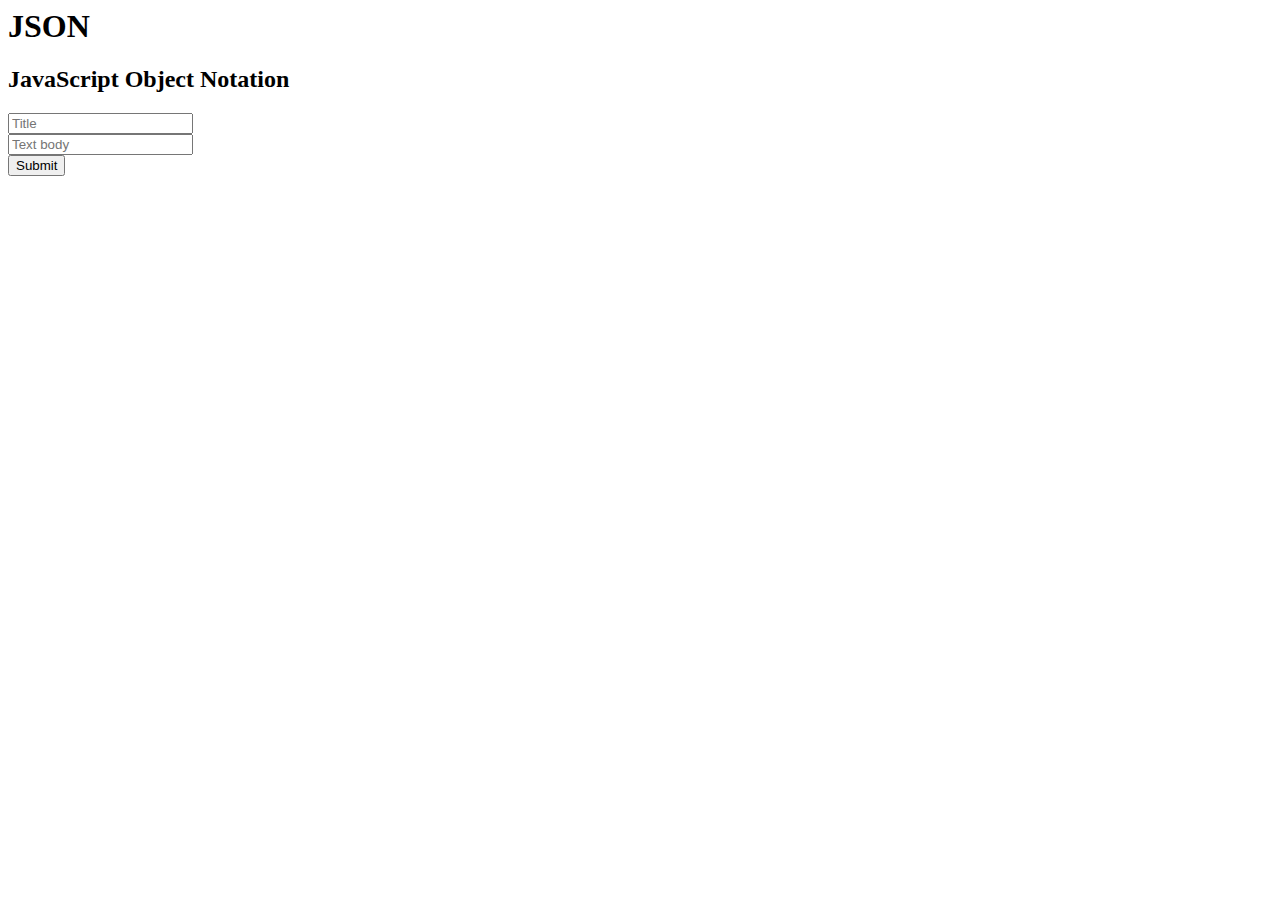
<file: Projects/API/index.html>
<html lang="en">
<head>
    <meta charset="UTF-8">
    <meta name="viewport" content="width=device-width, initial-scale=1.0">
    <title>Document</title>
</head>
<body>
    <h1>JSON</h1>
    <h2>JavaScript Object Notation</h2>
    <ul id="users-container">

    </ul>

    <input type="text" placeholder="Title" id="text-title"> <br>
    <input type="text" placeholder="Text body" id="text-body"> <br>
    <button id="submit">Submit</button>


    <script>
 
        document.getElementById("submit").addEventListener("click", function(){
            const textTitle = document.getElementById("text-title").value;
            
            const body = document.getElementById("text-body").value;
            
            const post = {title: textTitle, body: body, userId: 1}
            nowPost(post);
        })
        
        function nowPost(postInfo){
            fetch('https://jsonplaceholder.typicode.com/posts', {
            method: 'POST',
            body: JSON.stringify(postInfo),
            
            headers: {
            "Content-type": "application/json; charset=UTF-8"
            }
        })

        .then(response => response.json())
        .then(data => console.log(data))
        }



        // .then(data => displayUser(data))
        // .catch(error => console.log(error))

        // function displayUser(users){
        //     const userName = users.map(user => user.username);
        //     // console.log(userName);

        //     const ul = document.getElementById("users-container");

        //     for(let i = 0; i< userName.length; i ++){
        //         const username = userName[i];
        //         const li = document.createElement("li");
        //         li.innerText = username;
        //         ul.appendChild(li);
        //     }
        // }


                // 1st time
        // const user = {id: 245, 
        //     name:"Ashik",
        //     lover: {
        //         name: "Muskan",
        //         food: "rice"
        //     }, 
        //      friendsAge: [12,14, 16],
        //      friends: ["Muskan", "Reboti", "Rodoshi"]};
        //         // {"id":245,"name":"Ashik"}
        // const userJSON = JSON.stringify(user);
        // console.log(userJSON);

        // const userFromJSON = JSON.parse(userJSON);
        // console.log(userFromJSON);
    </script>
</body>
</html>
</file>
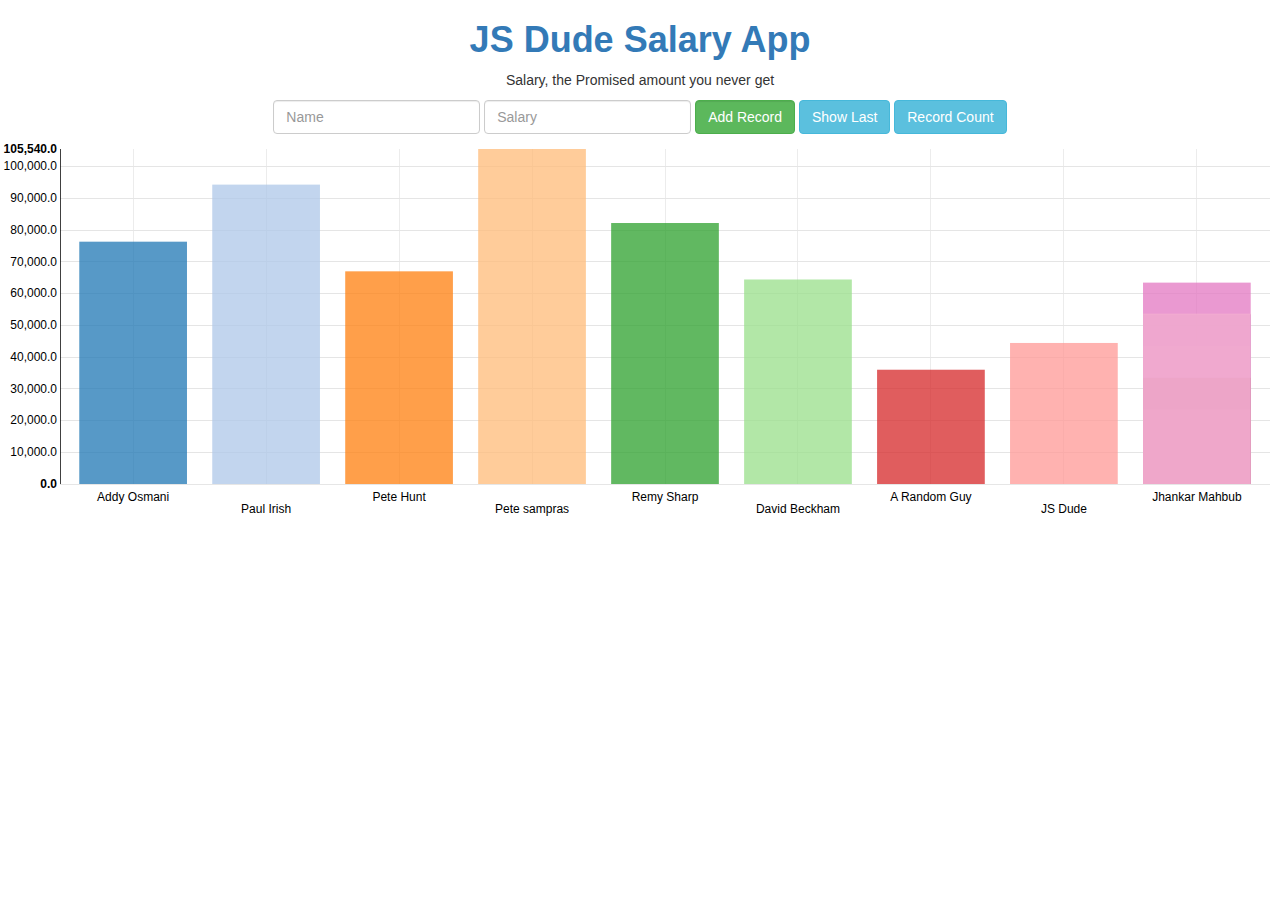
<file: Projects/salary-app-master/index.html>
<html>
  <head>
    <title>JS Dude Salary App2</title>
    <link rel="shortcut icon" type="image/x-icon" href="images/favicon.png" />
    <script src="scripts/d3.js"></script>
    <script src="scripts/nv.d3.js"></script>
    <link rel="stylesheet" href="styles/bootstrap.css">
    <link rel="stylesheet" href="styles/nv.d3.css">
    <link rel="stylesheet" href="scripts/jquery-ui-1.11.4/jquery-ui.min.css">
    <style>
		#chart{
			height: 400px;
		}
		.dialog p{
			font-size: 1.2em;
		}
		#dialog-last-item span{
			font-size: 2em;
		}
		#dialog-error span{
			font-size: 1.3em;
		}
		#dialog-record-count span{
			font-size: 2.5em;
		}
    </style>
   
    <script src="scripts/jquery-2.1.4.min.js"></script>
    <script src="scripts/jquery-ui-1.11.4/jquery-ui.min.js"></script>
    <script src="./salaryData.js"></script>
  	<script src="salaryApp.js"></script>
    <script src="scripts/findEventHandlers.js"></script>
  </head>
  <body>
    <div class="text-center">
      <h1 class="text-primary"><strong>JS Dude Salary App</strong></h1>
      <p>Salary, the Promised amount you never get</small>
    </div>
    <div class="form-inline text-center">
    	<div class="form-group">
		    <input class="form-control" type='text' id='name' placeholder='Name'>
		    <input class="form-control" type='text' id='salary' placeholder='Salary'>
		    <button class="btn btn-success form-control" id="addRecord">Add Record</button>
		    <button class="btn btn-info" id="showLast">Show Last</button>
		    <button class="btn btn-info" id="recordCount">Record Count</button>
    	</div>
    </div>
	
	<div id="chart">
    	<svg></svg>
    </div>

    <div id="dialog-last-item" class="hide dialog" title="Last Item in the Chart" >
      <p>Name: <span id="showName" class="text-success"></span></p>
      <p>Salary: <span id="showSalary" class="text-success"></span></p>
    </div>
    
    <div id="dialog-error" class="hide dialog" title="Be careful Dude !" >
      <p id="newNameLine">Name: <span id="newName" class="text-warning"></span></p>
      <p id="newSalaryLine">Salary: <span id="newSalary" class="text-warning"></span></p>
      <h2 class="text-danger">Your Boss is watching!</h2>
    </div>

	<div id="dialog-record-count" class="hide dialog" title="Number of Records" >
	  <p>Record count: <span id="numberOfRecords" class="text-success"></span></p>	  
	</div>
  <h3 class="text-primary hide">Initial Count: <span id="initial-count"></span></h3>
  </body>
</html>
</file>
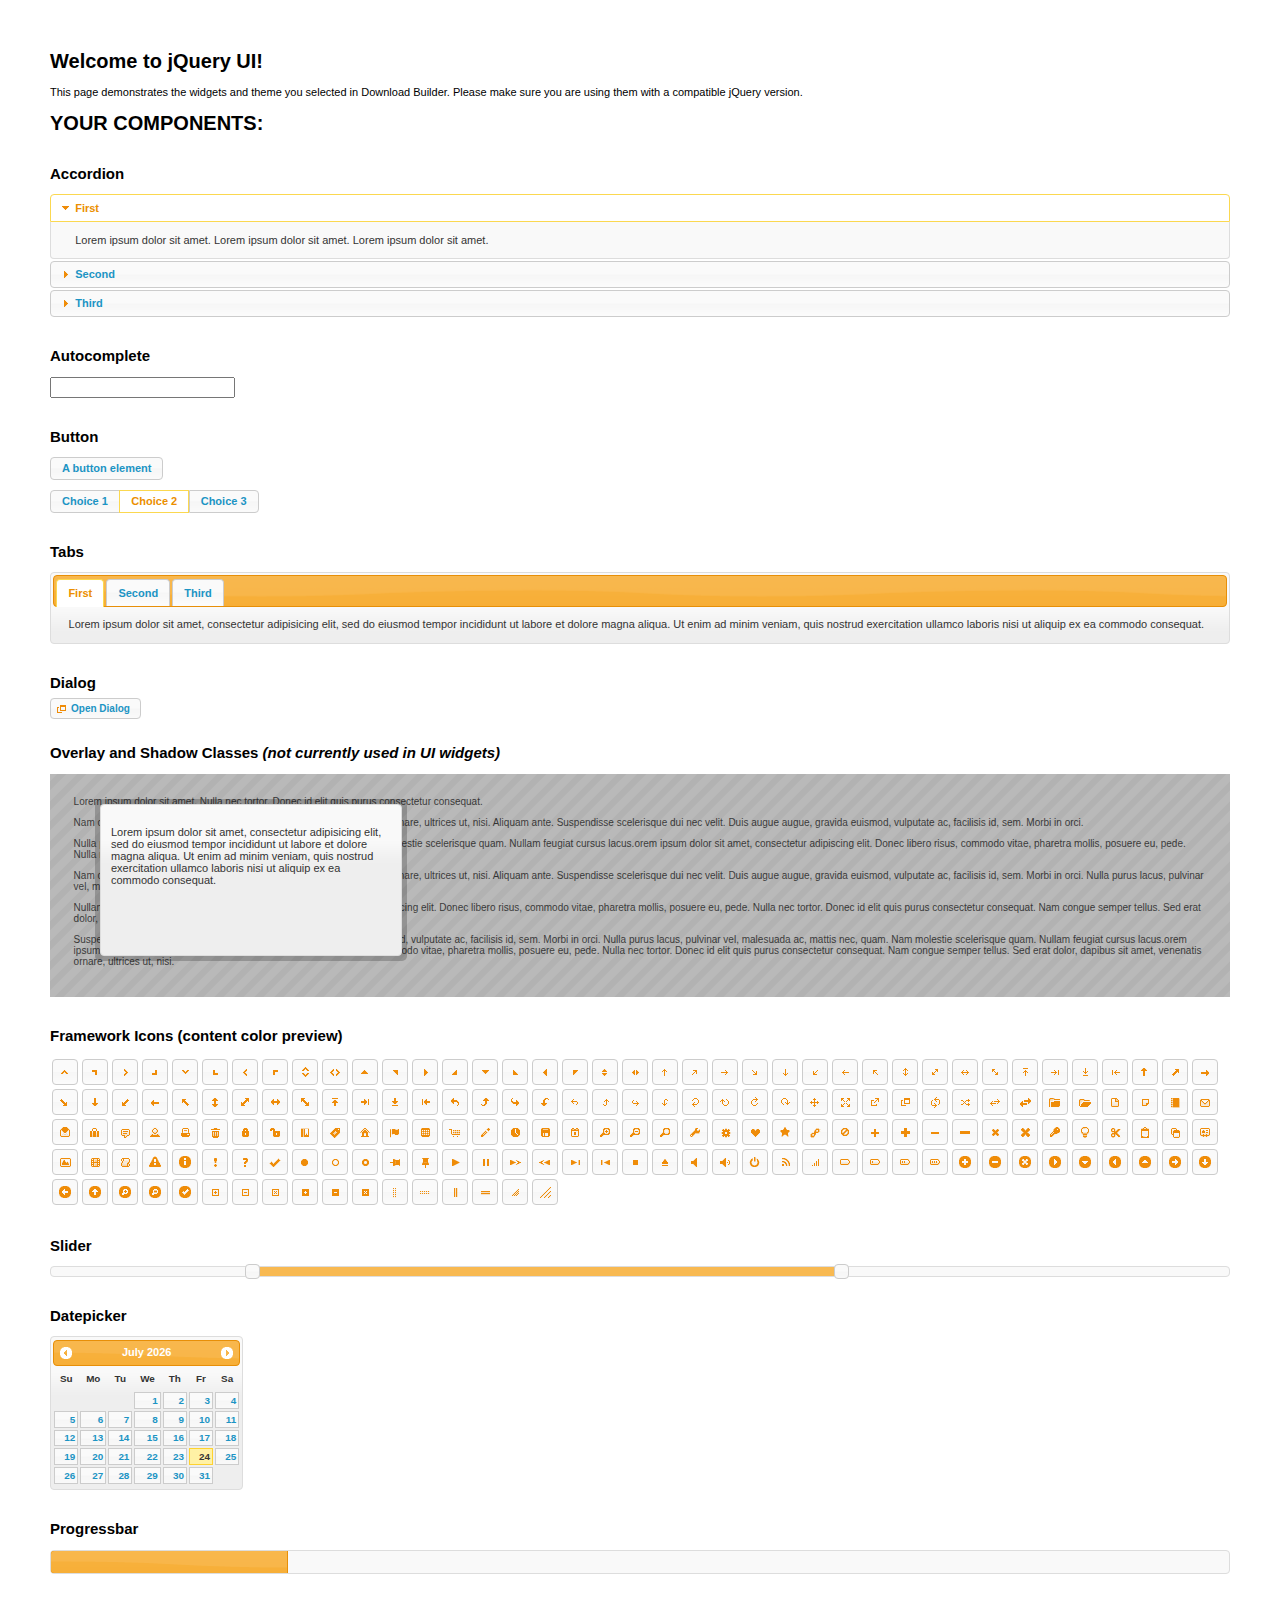
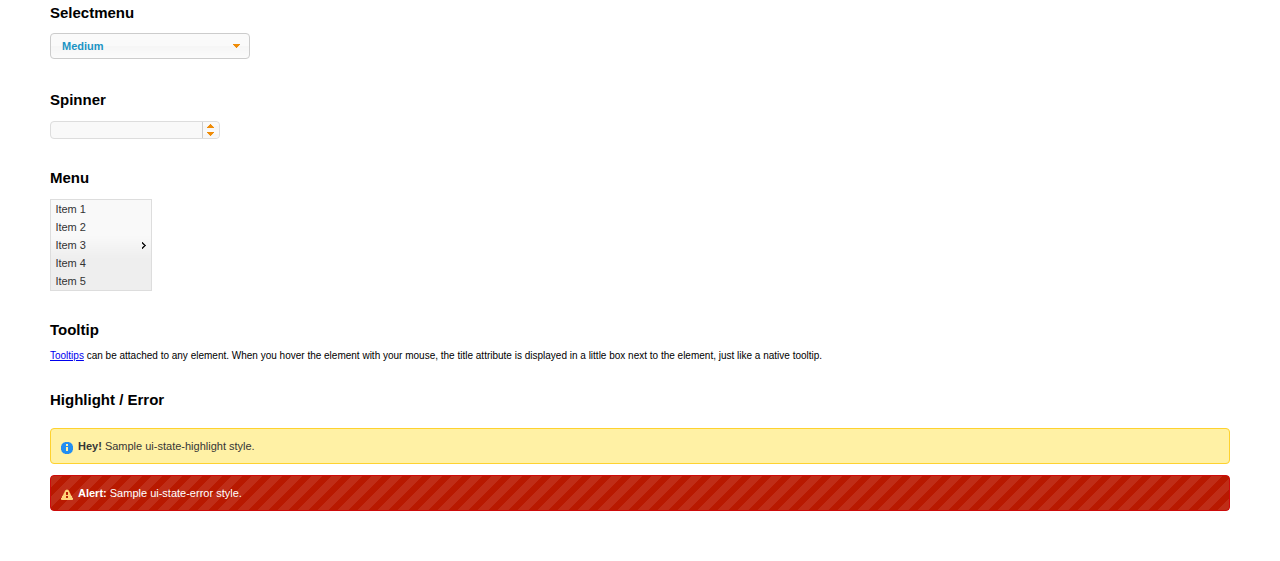
<file: Projects/salary-app-master/scripts/jquery-ui-1.11.4/index.html>
<!doctype html>
<html lang="us">
<head>
	<meta charset="utf-8">
	<title>jQuery UI Example Page</title>
	<link href="jquery-ui.css" rel="stylesheet">
	<style>
	body{
		font: 62.5% "Trebuchet MS", sans-serif;
		margin: 50px;
	}
	.demoHeaders {
		margin-top: 2em;
	}
	#dialog-link {
		padding: .4em 1em .4em 20px;
		text-decoration: none;
		position: relative;
	}
	#dialog-link span.ui-icon {
		margin: 0 5px 0 0;
		position: absolute;
		left: .2em;
		top: 50%;
		margin-top: -8px;
	}
	#icons {
		margin: 0;
		padding: 0;
	}
	#icons li {
		margin: 2px;
		position: relative;
		padding: 4px 0;
		cursor: pointer;
		float: left;
		list-style: none;
	}
	#icons span.ui-icon {
		float: left;
		margin: 0 4px;
	}
	.fakewindowcontain .ui-widget-overlay {
		position: absolute;
	}
	select {
		width: 200px;
	}
	</style>
</head>
<body>

<h1>Welcome to jQuery UI!</h1>

<div class="ui-widget">
	<p>This page demonstrates the widgets and theme you selected in Download Builder. Please make sure you are using them with a compatible jQuery version.</p>
</div>

<h1>YOUR COMPONENTS:</h1>


<!-- Accordion -->
<h2 class="demoHeaders">Accordion</h2>
<div id="accordion">
	<h3>First</h3>
	<div>Lorem ipsum dolor sit amet. Lorem ipsum dolor sit amet. Lorem ipsum dolor sit amet.</div>
	<h3>Second</h3>
	<div>Phasellus mattis tincidunt nibh.</div>
	<h3>Third</h3>
	<div>Nam dui erat, auctor a, dignissim quis.</div>
</div>



<!-- Autocomplete -->
<h2 class="demoHeaders">Autocomplete</h2>
<div>
	<input id="autocomplete" title="type &quot;a&quot;">
</div>



<!-- Button -->
<h2 class="demoHeaders">Button</h2>
<button id="button">A button element</button>
<form style="margin-top: 1em;">
	<div id="radioset">
		<input type="radio" id="radio1" name="radio"><label for="radio1">Choice 1</label>
		<input type="radio" id="radio2" name="radio" checked="checked"><label for="radio2">Choice 2</label>
		<input type="radio" id="radio3" name="radio"><label for="radio3">Choice 3</label>
	</div>
</form>



<!-- Tabs -->
<h2 class="demoHeaders">Tabs</h2>
<div id="tabs">
	<ul>
		<li><a href="#tabs-1">First</a></li>
		<li><a href="#tabs-2">Second</a></li>
		<li><a href="#tabs-3">Third</a></li>
	</ul>
	<div id="tabs-1">Lorem ipsum dolor sit amet, consectetur adipisicing elit, sed do eiusmod tempor incididunt ut labore et dolore magna aliqua. Ut enim ad minim veniam, quis nostrud exercitation ullamco laboris nisi ut aliquip ex ea commodo consequat.</div>
	<div id="tabs-2">Phasellus mattis tincidunt nibh. Cras orci urna, blandit id, pretium vel, aliquet ornare, felis. Maecenas scelerisque sem non nisl. Fusce sed lorem in enim dictum bibendum.</div>
	<div id="tabs-3">Nam dui erat, auctor a, dignissim quis, sollicitudin eu, felis. Pellentesque nisi urna, interdum eget, sagittis et, consequat vestibulum, lacus. Mauris porttitor ullamcorper augue.</div>
</div>



<!-- Dialog NOTE: Dialog is not generated by UI in this demo so it can be visually styled in themeroller-->
<h2 class="demoHeaders">Dialog</h2>
<p><a href="#" id="dialog-link" class="ui-state-default ui-corner-all"><span class="ui-icon ui-icon-newwin"></span>Open Dialog</a></p>

<h2 class="demoHeaders">Overlay and Shadow Classes <em>(not currently used in UI widgets)</em></h2>
<div style="position: relative; width: 96%; height: 200px; padding:1% 2%; overflow:hidden;" class="fakewindowcontain">
	<p>Lorem ipsum dolor sit amet,  Nulla nec tortor. Donec id elit quis purus consectetur consequat. </p><p>Nam congue semper tellus. Sed erat dolor, dapibus sit amet, venenatis ornare, ultrices ut, nisi. Aliquam ante. Suspendisse scelerisque dui nec velit. Duis augue augue, gravida euismod, vulputate ac, facilisis id, sem. Morbi in orci. </p><p>Nulla purus lacus, pulvinar vel, malesuada ac, mattis nec, quam. Nam molestie scelerisque quam. Nullam feugiat cursus lacus.orem ipsum dolor sit amet, consectetur adipiscing elit. Donec libero risus, commodo vitae, pharetra mollis, posuere eu, pede. Nulla nec tortor. Donec id elit quis purus consectetur consequat. </p><p>Nam congue semper tellus. Sed erat dolor, dapibus sit amet, venenatis ornare, ultrices ut, nisi. Aliquam ante. Suspendisse scelerisque dui nec velit. Duis augue augue, gravida euismod, vulputate ac, facilisis id, sem. Morbi in orci. Nulla purus lacus, pulvinar vel, malesuada ac, mattis nec, quam. Nam molestie scelerisque quam. </p><p>Nullam feugiat cursus lacus.orem ipsum dolor sit amet, consectetur adipiscing elit. Donec libero risus, commodo vitae, pharetra mollis, posuere eu, pede. Nulla nec tortor. Donec id elit quis purus consectetur consequat. Nam congue semper tellus. Sed erat dolor, dapibus sit amet, venenatis ornare, ultrices ut, nisi. Aliquam ante. </p><p>Suspendisse scelerisque dui nec velit. Duis augue augue, gravida euismod, vulputate ac, facilisis id, sem. Morbi in orci. Nulla purus lacus, pulvinar vel, malesuada ac, mattis nec, quam. Nam molestie scelerisque quam. Nullam feugiat cursus lacus.orem ipsum dolor sit amet, consectetur adipiscing elit. Donec libero risus, commodo vitae, pharetra mollis, posuere eu, pede. Nulla nec tortor. Donec id elit quis purus consectetur consequat. Nam congue semper tellus. Sed erat dolor, dapibus sit amet, venenatis ornare, ultrices ut, nisi. </p>

	<!-- ui-dialog -->
	<div class="ui-overlay"><div class="ui-widget-overlay"></div><div class="ui-widget-shadow ui-corner-all" style="width: 302px; height: 152px; position: absolute; left: 50px; top: 30px;"></div></div>
	<div style="position: absolute; width: 280px; height: 130px;left: 50px; top: 30px; padding: 10px;" class="ui-widget ui-widget-content ui-corner-all">
		<div class="ui-dialog-content ui-widget-content" style="background: none; border: 0;">
			<p>Lorem ipsum dolor sit amet, consectetur adipisicing elit, sed do eiusmod tempor incididunt ut labore et dolore magna aliqua. Ut enim ad minim veniam, quis nostrud exercitation ullamco laboris nisi ut aliquip ex ea commodo consequat.</p>
		</div>
	</div>

</div>

<!-- ui-dialog -->
<div id="dialog" title="Dialog Title">
	<p>Lorem ipsum dolor sit amet, consectetur adipisicing elit, sed do eiusmod tempor incididunt ut labore et dolore magna aliqua. Ut enim ad minim veniam, quis nostrud exercitation ullamco laboris nisi ut aliquip ex ea commodo consequat.</p>
</div>



<h2 class="demoHeaders">Framework Icons (content color preview)</h2>
<ul id="icons" class="ui-widget ui-helper-clearfix">
	<li class="ui-state-default ui-corner-all" title=".ui-icon-carat-1-n"><span class="ui-icon ui-icon-carat-1-n"></span></li>
	<li class="ui-state-default ui-corner-all" title=".ui-icon-carat-1-ne"><span class="ui-icon ui-icon-carat-1-ne"></span></li>
	<li class="ui-state-default ui-corner-all" title=".ui-icon-carat-1-e"><span class="ui-icon ui-icon-carat-1-e"></span></li>
	<li class="ui-state-default ui-corner-all" title=".ui-icon-carat-1-se"><span class="ui-icon ui-icon-carat-1-se"></span></li>
	<li class="ui-state-default ui-corner-all" title=".ui-icon-carat-1-s"><span class="ui-icon ui-icon-carat-1-s"></span></li>
	<li class="ui-state-default ui-corner-all" title=".ui-icon-carat-1-sw"><span class="ui-icon ui-icon-carat-1-sw"></span></li>
	<li class="ui-state-default ui-corner-all" title=".ui-icon-carat-1-w"><span class="ui-icon ui-icon-carat-1-w"></span></li>
	<li class="ui-state-default ui-corner-all" title=".ui-icon-carat-1-nw"><span class="ui-icon ui-icon-carat-1-nw"></span></li>
	<li class="ui-state-default ui-corner-all" title=".ui-icon-carat-2-n-s"><span class="ui-icon ui-icon-carat-2-n-s"></span></li>
	<li class="ui-state-default ui-corner-all" title=".ui-icon-carat-2-e-w"><span class="ui-icon ui-icon-carat-2-e-w"></span></li>
	<li class="ui-state-default ui-corner-all" title=".ui-icon-triangle-1-n"><span class="ui-icon ui-icon-triangle-1-n"></span></li>
	<li class="ui-state-default ui-corner-all" title=".ui-icon-triangle-1-ne"><span class="ui-icon ui-icon-triangle-1-ne"></span></li>
	<li class="ui-state-default ui-corner-all" title=".ui-icon-triangle-1-e"><span class="ui-icon ui-icon-triangle-1-e"></span></li>
	<li class="ui-state-default ui-corner-all" title=".ui-icon-triangle-1-se"><span class="ui-icon ui-icon-triangle-1-se"></span></li>
	<li class="ui-state-default ui-corner-all" title=".ui-icon-triangle-1-s"><span class="ui-icon ui-icon-triangle-1-s"></span></li>
	<li class="ui-state-default ui-corner-all" title=".ui-icon-triangle-1-sw"><span class="ui-icon ui-icon-triangle-1-sw"></span></li>
	<li class="ui-state-default ui-corner-all" title=".ui-icon-triangle-1-w"><span class="ui-icon ui-icon-triangle-1-w"></span></li>
	<li class="ui-state-default ui-corner-all" title=".ui-icon-triangle-1-nw"><span class="ui-icon ui-icon-triangle-1-nw"></span></li>
	<li class="ui-state-default ui-corner-all" title=".ui-icon-triangle-2-n-s"><span class="ui-icon ui-icon-triangle-2-n-s"></span></li>
	<li class="ui-state-default ui-corner-all" title=".ui-icon-triangle-2-e-w"><span class="ui-icon ui-icon-triangle-2-e-w"></span></li>
	<li class="ui-state-default ui-corner-all" title=".ui-icon-arrow-1-n"><span class="ui-icon ui-icon-arrow-1-n"></span></li>
	<li class="ui-state-default ui-corner-all" title=".ui-icon-arrow-1-ne"><span class="ui-icon ui-icon-arrow-1-ne"></span></li>
	<li class="ui-state-default ui-corner-all" title=".ui-icon-arrow-1-e"><span class="ui-icon ui-icon-arrow-1-e"></span></li>
	<li class="ui-state-default ui-corner-all" title=".ui-icon-arrow-1-se"><span class="ui-icon ui-icon-arrow-1-se"></span></li>
	<li class="ui-state-default ui-corner-all" title=".ui-icon-arrow-1-s"><span class="ui-icon ui-icon-arrow-1-s"></span></li>
	<li class="ui-state-default ui-corner-all" title=".ui-icon-arrow-1-sw"><span class="ui-icon ui-icon-arrow-1-sw"></span></li>
	<li class="ui-state-default ui-corner-all" title=".ui-icon-arrow-1-w"><span class="ui-icon ui-icon-arrow-1-w"></span></li>
	<li class="ui-state-default ui-corner-all" title=".ui-icon-arrow-1-nw"><span class="ui-icon ui-icon-arrow-1-nw"></span></li>
	<li class="ui-state-default ui-corner-all" title=".ui-icon-arrow-2-n-s"><span class="ui-icon ui-icon-arrow-2-n-s"></span></li>
	<li class="ui-state-default ui-corner-all" title=".ui-icon-arrow-2-ne-sw"><span class="ui-icon ui-icon-arrow-2-ne-sw"></span></li>
	<li class="ui-state-default ui-corner-all" title=".ui-icon-arrow-2-e-w"><span class="ui-icon ui-icon-arrow-2-e-w"></span></li>
	<li class="ui-state-default ui-corner-all" title=".ui-icon-arrow-2-se-nw"><span class="ui-icon ui-icon-arrow-2-se-nw"></span></li>
	<li class="ui-state-default ui-corner-all" title=".ui-icon-arrowstop-1-n"><span class="ui-icon ui-icon-arrowstop-1-n"></span></li>
	<li class="ui-state-default ui-corner-all" title=".ui-icon-arrowstop-1-e"><span class="ui-icon ui-icon-arrowstop-1-e"></span></li>
	<li class="ui-state-default ui-corner-all" title=".ui-icon-arrowstop-1-s"><span class="ui-icon ui-icon-arrowstop-1-s"></span></li>
	<li class="ui-state-default ui-corner-all" title=".ui-icon-arrowstop-1-w"><span class="ui-icon ui-icon-arrowstop-1-w"></span></li>
	<li class="ui-state-default ui-corner-all" title=".ui-icon-arrowthick-1-n"><span class="ui-icon ui-icon-arrowthick-1-n"></span></li>
	<li class="ui-state-default ui-corner-all" title=".ui-icon-arrowthick-1-ne"><span class="ui-icon ui-icon-arrowthick-1-ne"></span></li>
	<li class="ui-state-default ui-corner-all" title=".ui-icon-arrowthick-1-e"><span class="ui-icon ui-icon-arrowthick-1-e"></span></li>
	<li class="ui-state-default ui-corner-all" title=".ui-icon-arrowthick-1-se"><span class="ui-icon ui-icon-arrowthick-1-se"></span></li>
	<li class="ui-state-default ui-corner-all" title=".ui-icon-arrowthick-1-s"><span class="ui-icon ui-icon-arrowthick-1-s"></span></li>
	<li class="ui-state-default ui-corner-all" title=".ui-icon-arrowthick-1-sw"><span class="ui-icon ui-icon-arrowthick-1-sw"></span></li>
	<li class="ui-state-default ui-corner-all" title=".ui-icon-arrowthick-1-w"><span class="ui-icon ui-icon-arrowthick-1-w"></span></li>
	<li class="ui-state-default ui-corner-all" title=".ui-icon-arrowthick-1-nw"><span class="ui-icon ui-icon-arrowthick-1-nw"></span></li>
	<li class="ui-state-default ui-corner-all" title=".ui-icon-arrowthick-2-n-s"><span class="ui-icon ui-icon-arrowthick-2-n-s"></span></li>
	<li class="ui-state-default ui-corner-all" title=".ui-icon-arrowthick-2-ne-sw"><span class="ui-icon ui-icon-arrowthick-2-ne-sw"></span></li>
	<li class="ui-state-default ui-corner-all" title=".ui-icon-arrowthick-2-e-w"><span class="ui-icon ui-icon-arrowthick-2-e-w"></span></li>
	<li class="ui-state-default ui-corner-all" title=".ui-icon-arrowthick-2-se-nw"><span class="ui-icon ui-icon-arrowthick-2-se-nw"></span></li>
	<li class="ui-state-default ui-corner-all" title=".ui-icon-arrowthickstop-1-n"><span class="ui-icon ui-icon-arrowthickstop-1-n"></span></li>
	<li class="ui-state-default ui-corner-all" title=".ui-icon-arrowthickstop-1-e"><span class="ui-icon ui-icon-arrowthickstop-1-e"></span></li>
	<li class="ui-state-default ui-corner-all" title=".ui-icon-arrowthickstop-1-s"><span class="ui-icon ui-icon-arrowthickstop-1-s"></span></li>
	<li class="ui-state-default ui-corner-all" title=".ui-icon-arrowthickstop-1-w"><span class="ui-icon ui-icon-arrowthickstop-1-w"></span></li>
	<li class="ui-state-default ui-corner-all" title=".ui-icon-arrowreturnthick-1-w"><span class="ui-icon ui-icon-arrowreturnthick-1-w"></span></li>
	<li class="ui-state-default ui-corner-all" title=".ui-icon-arrowreturnthick-1-n"><span class="ui-icon ui-icon-arrowreturnthick-1-n"></span></li>
	<li class="ui-state-default ui-corner-all" title=".ui-icon-arrowreturnthick-1-e"><span class="ui-icon ui-icon-arrowreturnthick-1-e"></span></li>
	<li class="ui-state-default ui-corner-all" title=".ui-icon-arrowreturnthick-1-s"><span class="ui-icon ui-icon-arrowreturnthick-1-s"></span></li>
	<li class="ui-state-default ui-corner-all" title=".ui-icon-arrowreturn-1-w"><span class="ui-icon ui-icon-arrowreturn-1-w"></span></li>
	<li class="ui-state-default ui-corner-all" title=".ui-icon-arrowreturn-1-n"><span class="ui-icon ui-icon-arrowreturn-1-n"></span></li>
	<li class="ui-state-default ui-corner-all" title=".ui-icon-arrowreturn-1-e"><span class="ui-icon ui-icon-arrowreturn-1-e"></span></li>
	<li class="ui-state-default ui-corner-all" title=".ui-icon-arrowreturn-1-s"><span class="ui-icon ui-icon-arrowreturn-1-s"></span></li>
	<li class="ui-state-default ui-corner-all" title=".ui-icon-arrowrefresh-1-w"><span class="ui-icon ui-icon-arrowrefresh-1-w"></span></li>
	<li class="ui-state-default ui-corner-all" title=".ui-icon-arrowrefresh-1-n"><span class="ui-icon ui-icon-arrowrefresh-1-n"></span></li>
	<li class="ui-state-default ui-corner-all" title=".ui-icon-arrowrefresh-1-e"><span class="ui-icon ui-icon-arrowrefresh-1-e"></span></li>
	<li class="ui-state-default ui-corner-all" title=".ui-icon-arrowrefresh-1-s"><span class="ui-icon ui-icon-arrowrefresh-1-s"></span></li>
	<li class="ui-state-default ui-corner-all" title=".ui-icon-arrow-4"><span class="ui-icon ui-icon-arrow-4"></span></li>
	<li class="ui-state-default ui-corner-all" title=".ui-icon-arrow-4-diag"><span class="ui-icon ui-icon-arrow-4-diag"></span></li>
	<li class="ui-state-default ui-corner-all" title=".ui-icon-extlink"><span class="ui-icon ui-icon-extlink"></span></li>
	<li class="ui-state-default ui-corner-all" title=".ui-icon-newwin"><span class="ui-icon ui-icon-newwin"></span></li>
	<li class="ui-state-default ui-corner-all" title=".ui-icon-refresh"><span class="ui-icon ui-icon-refresh"></span></li>
	<li class="ui-state-default ui-corner-all" title=".ui-icon-shuffle"><span class="ui-icon ui-icon-shuffle"></span></li>
	<li class="ui-state-default ui-corner-all" title=".ui-icon-transfer-e-w"><span class="ui-icon ui-icon-transfer-e-w"></span></li>
	<li class="ui-state-default ui-corner-all" title=".ui-icon-transferthick-e-w"><span class="ui-icon ui-icon-transferthick-e-w"></span></li>
	<li class="ui-state-default ui-corner-all" title=".ui-icon-folder-collapsed"><span class="ui-icon ui-icon-folder-collapsed"></span></li>
	<li class="ui-state-default ui-corner-all" title=".ui-icon-folder-open"><span class="ui-icon ui-icon-folder-open"></span></li>
	<li class="ui-state-default ui-corner-all" title=".ui-icon-document"><span class="ui-icon ui-icon-document"></span></li>
	<li class="ui-state-default ui-corner-all" title=".ui-icon-document-b"><span class="ui-icon ui-icon-document-b"></span></li>
	<li class="ui-state-default ui-corner-all" title=".ui-icon-note"><span class="ui-icon ui-icon-note"></span></li>
	<li class="ui-state-default ui-corner-all" title=".ui-icon-mail-closed"><span class="ui-icon ui-icon-mail-closed"></span></li>
	<li class="ui-state-default ui-corner-all" title=".ui-icon-mail-open"><span class="ui-icon ui-icon-mail-open"></span></li>
	<li class="ui-state-default ui-corner-all" title=".ui-icon-suitcase"><span class="ui-icon ui-icon-suitcase"></span></li>
	<li class="ui-state-default ui-corner-all" title=".ui-icon-comment"><span class="ui-icon ui-icon-comment"></span></li>
	<li class="ui-state-default ui-corner-all" title=".ui-icon-person"><span class="ui-icon ui-icon-person"></span></li>
	<li class="ui-state-default ui-corner-all" title=".ui-icon-print"><span class="ui-icon ui-icon-print"></span></li>
	<li class="ui-state-default ui-corner-all" title=".ui-icon-trash"><span class="ui-icon ui-icon-trash"></span></li>
	<li class="ui-state-default ui-corner-all" title=".ui-icon-locked"><span class="ui-icon ui-icon-locked"></span></li>
	<li class="ui-state-default ui-corner-all" title=".ui-icon-unlocked"><span class="ui-icon ui-icon-unlocked"></span></li>
	<li class="ui-state-default ui-corner-all" title=".ui-icon-bookmark"><span class="ui-icon ui-icon-bookmark"></span></li>
	<li class="ui-state-default ui-corner-all" title=".ui-icon-tag"><span class="ui-icon ui-icon-tag"></span></li>
	<li class="ui-state-default ui-corner-all" title=".ui-icon-home"><span class="ui-icon ui-icon-home"></span></li>
	<li class="ui-state-default ui-corner-all" title=".ui-icon-flag"><span class="ui-icon ui-icon-flag"></span></li>
	<li class="ui-state-default ui-corner-all" title=".ui-icon-calculator"><span class="ui-icon ui-icon-calculator"></span></li>
	<li class="ui-state-default ui-corner-all" title=".ui-icon-cart"><span class="ui-icon ui-icon-cart"></span></li>
	<li class="ui-state-default ui-corner-all" title=".ui-icon-pencil"><span class="ui-icon ui-icon-pencil"></span></li>
	<li class="ui-state-default ui-corner-all" title=".ui-icon-clock"><span class="ui-icon ui-icon-clock"></span></li>
	<li class="ui-state-default ui-corner-all" title=".ui-icon-disk"><span class="ui-icon ui-icon-disk"></span></li>
	<li class="ui-state-default ui-corner-all" title=".ui-icon-calendar"><span class="ui-icon ui-icon-calendar"></span></li>
	<li class="ui-state-default ui-corner-all" title=".ui-icon-zoomin"><span class="ui-icon ui-icon-zoomin"></span></li>
	<li class="ui-state-default ui-corner-all" title=".ui-icon-zoomout"><span class="ui-icon ui-icon-zoomout"></span></li>
	<li class="ui-state-default ui-corner-all" title=".ui-icon-search"><span class="ui-icon ui-icon-search"></span></li>
	<li class="ui-state-default ui-corner-all" title=".ui-icon-wrench"><span class="ui-icon ui-icon-wrench"></span></li>
	<li class="ui-state-default ui-corner-all" title=".ui-icon-gear"><span class="ui-icon ui-icon-gear"></span></li>
	<li class="ui-state-default ui-corner-all" title=".ui-icon-heart"><span class="ui-icon ui-icon-heart"></span></li>
	<li class="ui-state-default ui-corner-all" title=".ui-icon-star"><span class="ui-icon ui-icon-star"></span></li>
	<li class="ui-state-default ui-corner-all" title=".ui-icon-link"><span class="ui-icon ui-icon-link"></span></li>
	<li class="ui-state-default ui-corner-all" title=".ui-icon-cancel"><span class="ui-icon ui-icon-cancel"></span></li>
	<li class="ui-state-default ui-corner-all" title=".ui-icon-plus"><span class="ui-icon ui-icon-plus"></span></li>
	<li class="ui-state-default ui-corner-all" title=".ui-icon-plusthick"><span class="ui-icon ui-icon-plusthick"></span></li>
	<li class="ui-state-default ui-corner-all" title=".ui-icon-minus"><span class="ui-icon ui-icon-minus"></span></li>
	<li class="ui-state-default ui-corner-all" title=".ui-icon-minusthick"><span class="ui-icon ui-icon-minusthick"></span></li>
	<li class="ui-state-default ui-corner-all" title=".ui-icon-close"><span class="ui-icon ui-icon-close"></span></li>
	<li class="ui-state-default ui-corner-all" title=".ui-icon-closethick"><span class="ui-icon ui-icon-closethick"></span></li>
	<li class="ui-state-default ui-corner-all" title=".ui-icon-key"><span class="ui-icon ui-icon-key"></span></li>
	<li class="ui-state-default ui-corner-all" title=".ui-icon-lightbulb"><span class="ui-icon ui-icon-lightbulb"></span></li>
	<li class="ui-state-default ui-corner-all" title=".ui-icon-scissors"><span class="ui-icon ui-icon-scissors"></span></li>
	<li class="ui-state-default ui-corner-all" title=".ui-icon-clipboard"><span class="ui-icon ui-icon-clipboard"></span></li>
	<li class="ui-state-default ui-corner-all" title=".ui-icon-copy"><span class="ui-icon ui-icon-copy"></span></li>
	<li class="ui-state-default ui-corner-all" title=".ui-icon-contact"><span class="ui-icon ui-icon-contact"></span></li>
	<li class="ui-state-default ui-corner-all" title=".ui-icon-image"><span class="ui-icon ui-icon-image"></span></li>
	<li class="ui-state-default ui-corner-all" title=".ui-icon-video"><span class="ui-icon ui-icon-video"></span></li>
	<li class="ui-state-default ui-corner-all" title=".ui-icon-script"><span class="ui-icon ui-icon-script"></span></li>
	<li class="ui-state-default ui-corner-all" title=".ui-icon-alert"><span class="ui-icon ui-icon-alert"></span></li>
	<li class="ui-state-default ui-corner-all" title=".ui-icon-info"><span class="ui-icon ui-icon-info"></span></li>
	<li class="ui-state-default ui-corner-all" title=".ui-icon-notice"><span class="ui-icon ui-icon-notice"></span></li>
	<li class="ui-state-default ui-corner-all" title=".ui-icon-help"><span class="ui-icon ui-icon-help"></span></li>
	<li class="ui-state-default ui-corner-all" title=".ui-icon-check"><span class="ui-icon ui-icon-check"></span></li>
	<li class="ui-state-default ui-corner-all" title=".ui-icon-bullet"><span class="ui-icon ui-icon-bullet"></span></li>
	<li class="ui-state-default ui-corner-all" title=".ui-icon-radio-off"><span class="ui-icon ui-icon-radio-off"></span></li>
	<li class="ui-state-default ui-corner-all" title=".ui-icon-radio-on"><span class="ui-icon ui-icon-radio-on"></span></li>
	<li class="ui-state-default ui-corner-all" title=".ui-icon-pin-w"><span class="ui-icon ui-icon-pin-w"></span></li>
	<li class="ui-state-default ui-corner-all" title=".ui-icon-pin-s"><span class="ui-icon ui-icon-pin-s"></span></li>
	<li class="ui-state-default ui-corner-all" title=".ui-icon-play"><span class="ui-icon ui-icon-play"></span></li>
	<li class="ui-state-default ui-corner-all" title=".ui-icon-pause"><span class="ui-icon ui-icon-pause"></span></li>
	<li class="ui-state-default ui-corner-all" title=".ui-icon-seek-next"><span class="ui-icon ui-icon-seek-next"></span></li>
	<li class="ui-state-default ui-corner-all" title=".ui-icon-seek-prev"><span class="ui-icon ui-icon-seek-prev"></span></li>
	<li class="ui-state-default ui-corner-all" title=".ui-icon-seek-end"><span class="ui-icon ui-icon-seek-end"></span></li>
	<li class="ui-state-default ui-corner-all" title=".ui-icon-seek-first"><span class="ui-icon ui-icon-seek-first"></span></li>
	<li class="ui-state-default ui-corner-all" title=".ui-icon-stop"><span class="ui-icon ui-icon-stop"></span></li>
	<li class="ui-state-default ui-corner-all" title=".ui-icon-eject"><span class="ui-icon ui-icon-eject"></span></li>
	<li class="ui-state-default ui-corner-all" title=".ui-icon-volume-off"><span class="ui-icon ui-icon-volume-off"></span></li>
	<li class="ui-state-default ui-corner-all" title=".ui-icon-volume-on"><span class="ui-icon ui-icon-volume-on"></span></li>
	<li class="ui-state-default ui-corner-all" title=".ui-icon-power"><span class="ui-icon ui-icon-power"></span></li>
	<li class="ui-state-default ui-corner-all" title=".ui-icon-signal-diag"><span class="ui-icon ui-icon-signal-diag"></span></li>
	<li class="ui-state-default ui-corner-all" title=".ui-icon-signal"><span class="ui-icon ui-icon-signal"></span></li>
	<li class="ui-state-default ui-corner-all" title=".ui-icon-battery-0"><span class="ui-icon ui-icon-battery-0"></span></li>
	<li class="ui-state-default ui-corner-all" title=".ui-icon-battery-1"><span class="ui-icon ui-icon-battery-1"></span></li>
	<li class="ui-state-default ui-corner-all" title=".ui-icon-battery-2"><span class="ui-icon ui-icon-battery-2"></span></li>
	<li class="ui-state-default ui-corner-all" title=".ui-icon-battery-3"><span class="ui-icon ui-icon-battery-3"></span></li>
	<li class="ui-state-default ui-corner-all" title=".ui-icon-circle-plus"><span class="ui-icon ui-icon-circle-plus"></span></li>
	<li class="ui-state-default ui-corner-all" title=".ui-icon-circle-minus"><span class="ui-icon ui-icon-circle-minus"></span></li>
	<li class="ui-state-default ui-corner-all" title=".ui-icon-circle-close"><span class="ui-icon ui-icon-circle-close"></span></li>
	<li class="ui-state-default ui-corner-all" title=".ui-icon-circle-triangle-e"><span class="ui-icon ui-icon-circle-triangle-e"></span></li>
	<li class="ui-state-default ui-corner-all" title=".ui-icon-circle-triangle-s"><span class="ui-icon ui-icon-circle-triangle-s"></span></li>
	<li class="ui-state-default ui-corner-all" title=".ui-icon-circle-triangle-w"><span class="ui-icon ui-icon-circle-triangle-w"></span></li>
	<li class="ui-state-default ui-corner-all" title=".ui-icon-circle-triangle-n"><span class="ui-icon ui-icon-circle-triangle-n"></span></li>
	<li class="ui-state-default ui-corner-all" title=".ui-icon-circle-arrow-e"><span class="ui-icon ui-icon-circle-arrow-e"></span></li>
	<li class="ui-state-default ui-corner-all" title=".ui-icon-circle-arrow-s"><span class="ui-icon ui-icon-circle-arrow-s"></span></li>
	<li class="ui-state-default ui-corner-all" title=".ui-icon-circle-arrow-w"><span class="ui-icon ui-icon-circle-arrow-w"></span></li>
	<li class="ui-state-default ui-corner-all" title=".ui-icon-circle-arrow-n"><span class="ui-icon ui-icon-circle-arrow-n"></span></li>
	<li class="ui-state-default ui-corner-all" title=".ui-icon-circle-zoomin"><span class="ui-icon ui-icon-circle-zoomin"></span></li>
	<li class="ui-state-default ui-corner-all" title=".ui-icon-circle-zoomout"><span class="ui-icon ui-icon-circle-zoomout"></span></li>
	<li class="ui-state-default ui-corner-all" title=".ui-icon-circle-check"><span class="ui-icon ui-icon-circle-check"></span></li>
	<li class="ui-state-default ui-corner-all" title=".ui-icon-circlesmall-plus"><span class="ui-icon ui-icon-circlesmall-plus"></span></li>
	<li class="ui-state-default ui-corner-all" title=".ui-icon-circlesmall-minus"><span class="ui-icon ui-icon-circlesmall-minus"></span></li>
	<li class="ui-state-default ui-corner-all" title=".ui-icon-circlesmall-close"><span class="ui-icon ui-icon-circlesmall-close"></span></li>
	<li class="ui-state-default ui-corner-all" title=".ui-icon-squaresmall-plus"><span class="ui-icon ui-icon-squaresmall-plus"></span></li>
	<li class="ui-state-default ui-corner-all" title=".ui-icon-squaresmall-minus"><span class="ui-icon ui-icon-squaresmall-minus"></span></li>
	<li class="ui-state-default ui-corner-all" title=".ui-icon-squaresmall-close"><span class="ui-icon ui-icon-squaresmall-close"></span></li>
	<li class="ui-state-default ui-corner-all" title=".ui-icon-grip-dotted-vertical"><span class="ui-icon ui-icon-grip-dotted-vertical"></span></li>
	<li class="ui-state-default ui-corner-all" title=".ui-icon-grip-dotted-horizontal"><span class="ui-icon ui-icon-grip-dotted-horizontal"></span></li>
	<li class="ui-state-default ui-corner-all" title=".ui-icon-grip-solid-vertical"><span class="ui-icon ui-icon-grip-solid-vertical"></span></li>
	<li class="ui-state-default ui-corner-all" title=".ui-icon-grip-solid-horizontal"><span class="ui-icon ui-icon-grip-solid-horizontal"></span></li>
	<li class="ui-state-default ui-corner-all" title=".ui-icon-gripsmall-diagonal-se"><span class="ui-icon ui-icon-gripsmall-diagonal-se"></span></li>
	<li class="ui-state-default ui-corner-all" title=".ui-icon-grip-diagonal-se"><span class="ui-icon ui-icon-grip-diagonal-se"></span></li>
</ul>


<!-- Slider -->
<h2 class="demoHeaders">Slider</h2>
<div id="slider"></div>



<!-- Datepicker -->
<h2 class="demoHeaders">Datepicker</h2>
<div id="datepicker"></div>



<!-- Progressbar -->
<h2 class="demoHeaders">Progressbar</h2>
<div id="progressbar"></div>



<!-- Progressbar -->
<h2 class="demoHeaders">Selectmenu</h2>
<select id="selectmenu">
	<option>Slower</option>
	<option>Slow</option>
	<option selected="selected">Medium</option>
	<option>Fast</option>
	<option>Faster</option>
</select>



<!-- Spinner -->
<h2 class="demoHeaders">Spinner</h2>
<input id="spinner">



<!-- Menu -->
<h2 class="demoHeaders">Menu</h2>
<ul style="width:100px;" id="menu">
	<li>Item 1</li>
	<li>Item 2</li>
	<li>Item 3
		<ul>
			<li>Item 3-1</li>
			<li>Item 3-2</li>
			<li>Item 3-3</li>
			<li>Item 3-4</li>
			<li>Item 3-5</li>
		</ul>
	</li>
	<li>Item 4</li>
	<li>Item 5</li>
</ul>



<!-- Tooltip -->
<h2 class="demoHeaders">Tooltip</h2>
<p id="tooltip">
	<a href="#" title="That&apos;s what this widget is">Tooltips</a> can be attached to any element. When you hover
the element with your mouse, the title attribute is displayed in a little box next to the element, just like a native tooltip.
</p>


<!-- Highlight / Error -->
<h2 class="demoHeaders">Highlight / Error</h2>
<div class="ui-widget">
	<div class="ui-state-highlight ui-corner-all" style="margin-top: 20px; padding: 0 .7em;">
		<p><span class="ui-icon ui-icon-info" style="float: left; margin-right: .3em;"></span>
		<strong>Hey!</strong> Sample ui-state-highlight style.</p>
	</div>
</div>
<br>
<div class="ui-widget">
	<div class="ui-state-error ui-corner-all" style="padding: 0 .7em;">
		<p><span class="ui-icon ui-icon-alert" style="float: left; margin-right: .3em;"></span>
		<strong>Alert:</strong> Sample ui-state-error style.</p>
	</div>
</div>

<script src="external/jquery/jquery.js"></script>
<script src="jquery-ui.js"></script>
<script>

$( "#accordion" ).accordion();



var availableTags = [
	"ActionScript",
	"AppleScript",
	"Asp",
	"BASIC",
	"C",
	"C++",
	"Clojure",
	"COBOL",
	"ColdFusion",
	"Erlang",
	"Fortran",
	"Groovy",
	"Haskell",
	"Java",
	"JavaScript",
	"Lisp",
	"Perl",
	"PHP",
	"Python",
	"Ruby",
	"Scala",
	"Scheme"
];
$( "#autocomplete" ).autocomplete({
	source: availableTags
});



$( "#button" ).button();
$( "#radioset" ).buttonset();



$( "#tabs" ).tabs();



$( "#dialog" ).dialog({
	autoOpen: false,
	width: 400,
	buttons: [
		{
			text: "Ok",
			click: function() {
				$( this ).dialog( "close" );
			}
		},
		{
			text: "Cancel",
			click: function() {
				$( this ).dialog( "close" );
			}
		}
	]
});

// Link to open the dialog
$( "#dialog-link" ).click(function( event ) {
	$( "#dialog" ).dialog( "open" );
	event.preventDefault();
});



$( "#datepicker" ).datepicker({
	inline: true
});



$( "#slider" ).slider({
	range: true,
	values: [ 17, 67 ]
});



$( "#progressbar" ).progressbar({
	value: 20
});



$( "#spinner" ).spinner();



$( "#menu" ).menu();



$( "#tooltip" ).tooltip();



$( "#selectmenu" ).selectmenu();


// Hover states on the static widgets
$( "#dialog-link, #icons li" ).hover(
	function() {
		$( this ).addClass( "ui-state-hover" );
	},
	function() {
		$( this ).removeClass( "ui-state-hover" );
	}
);
</script>
</body>
</html>
</file>
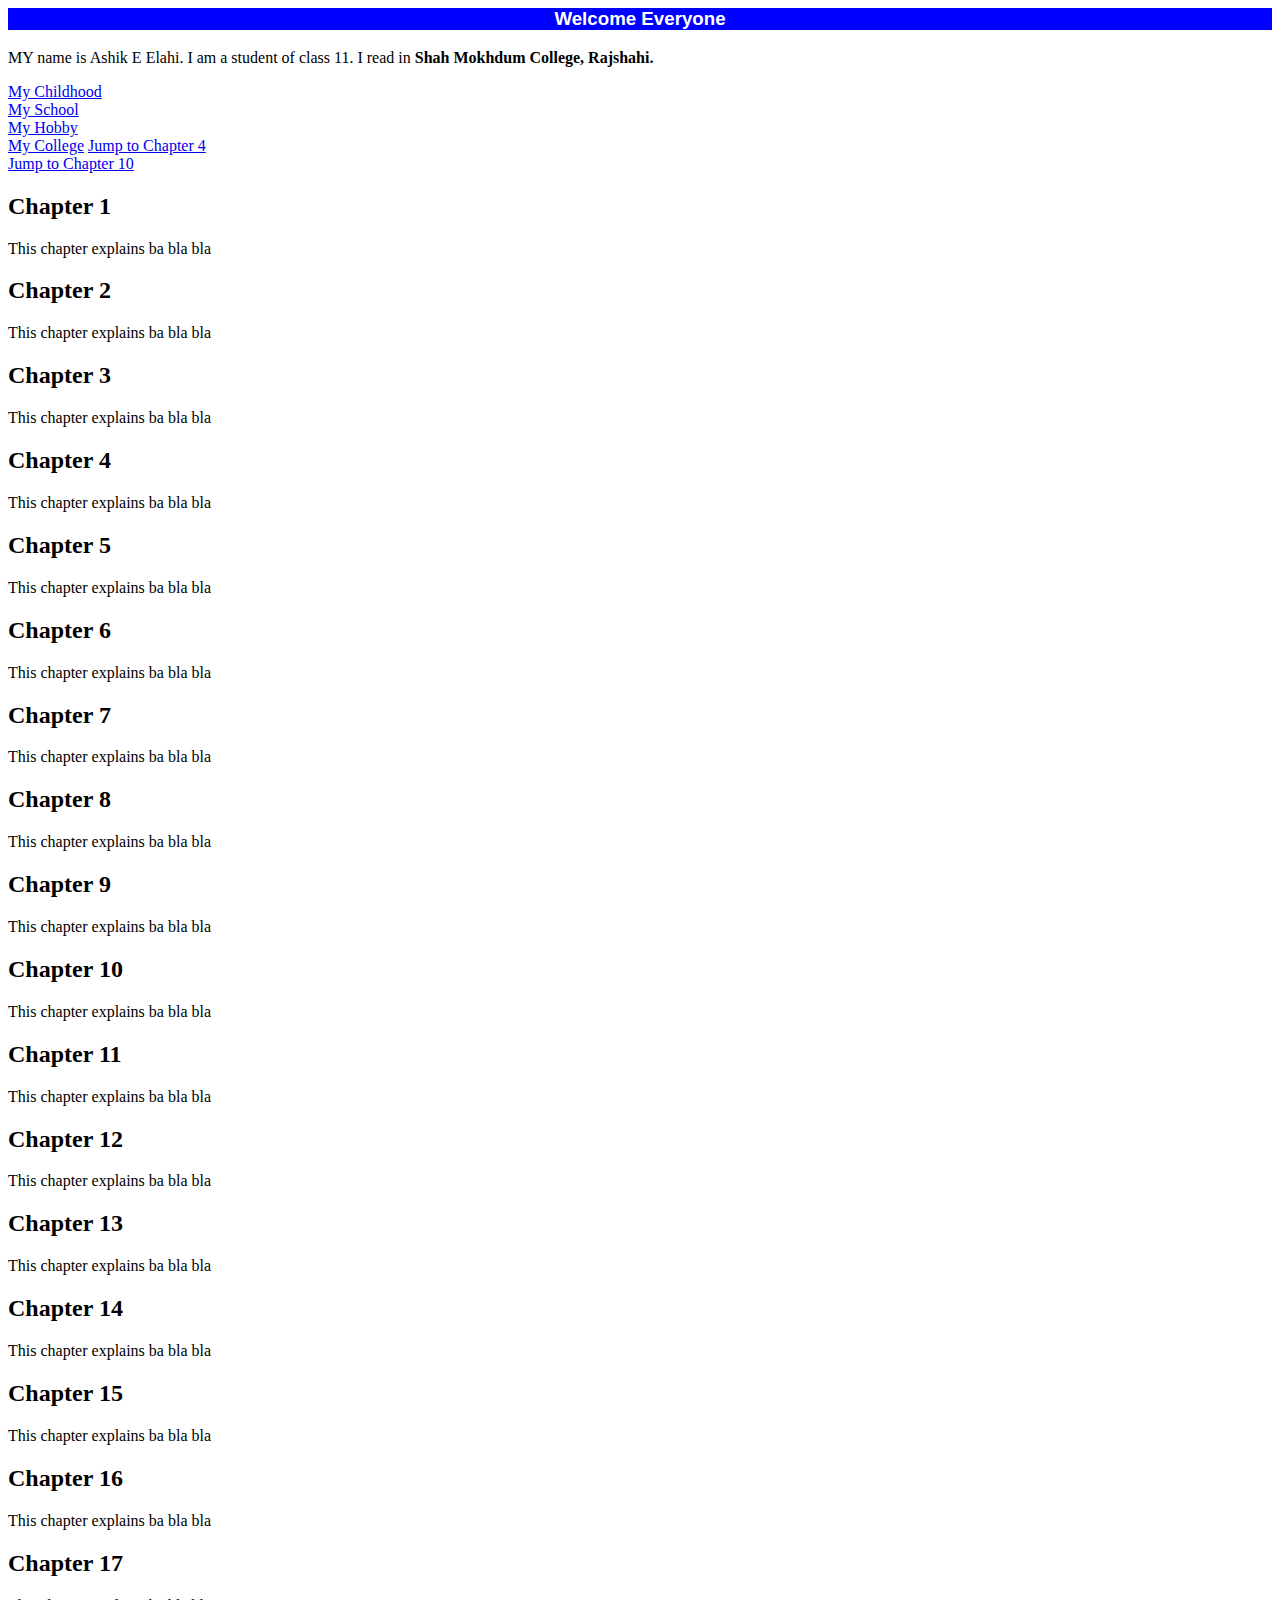
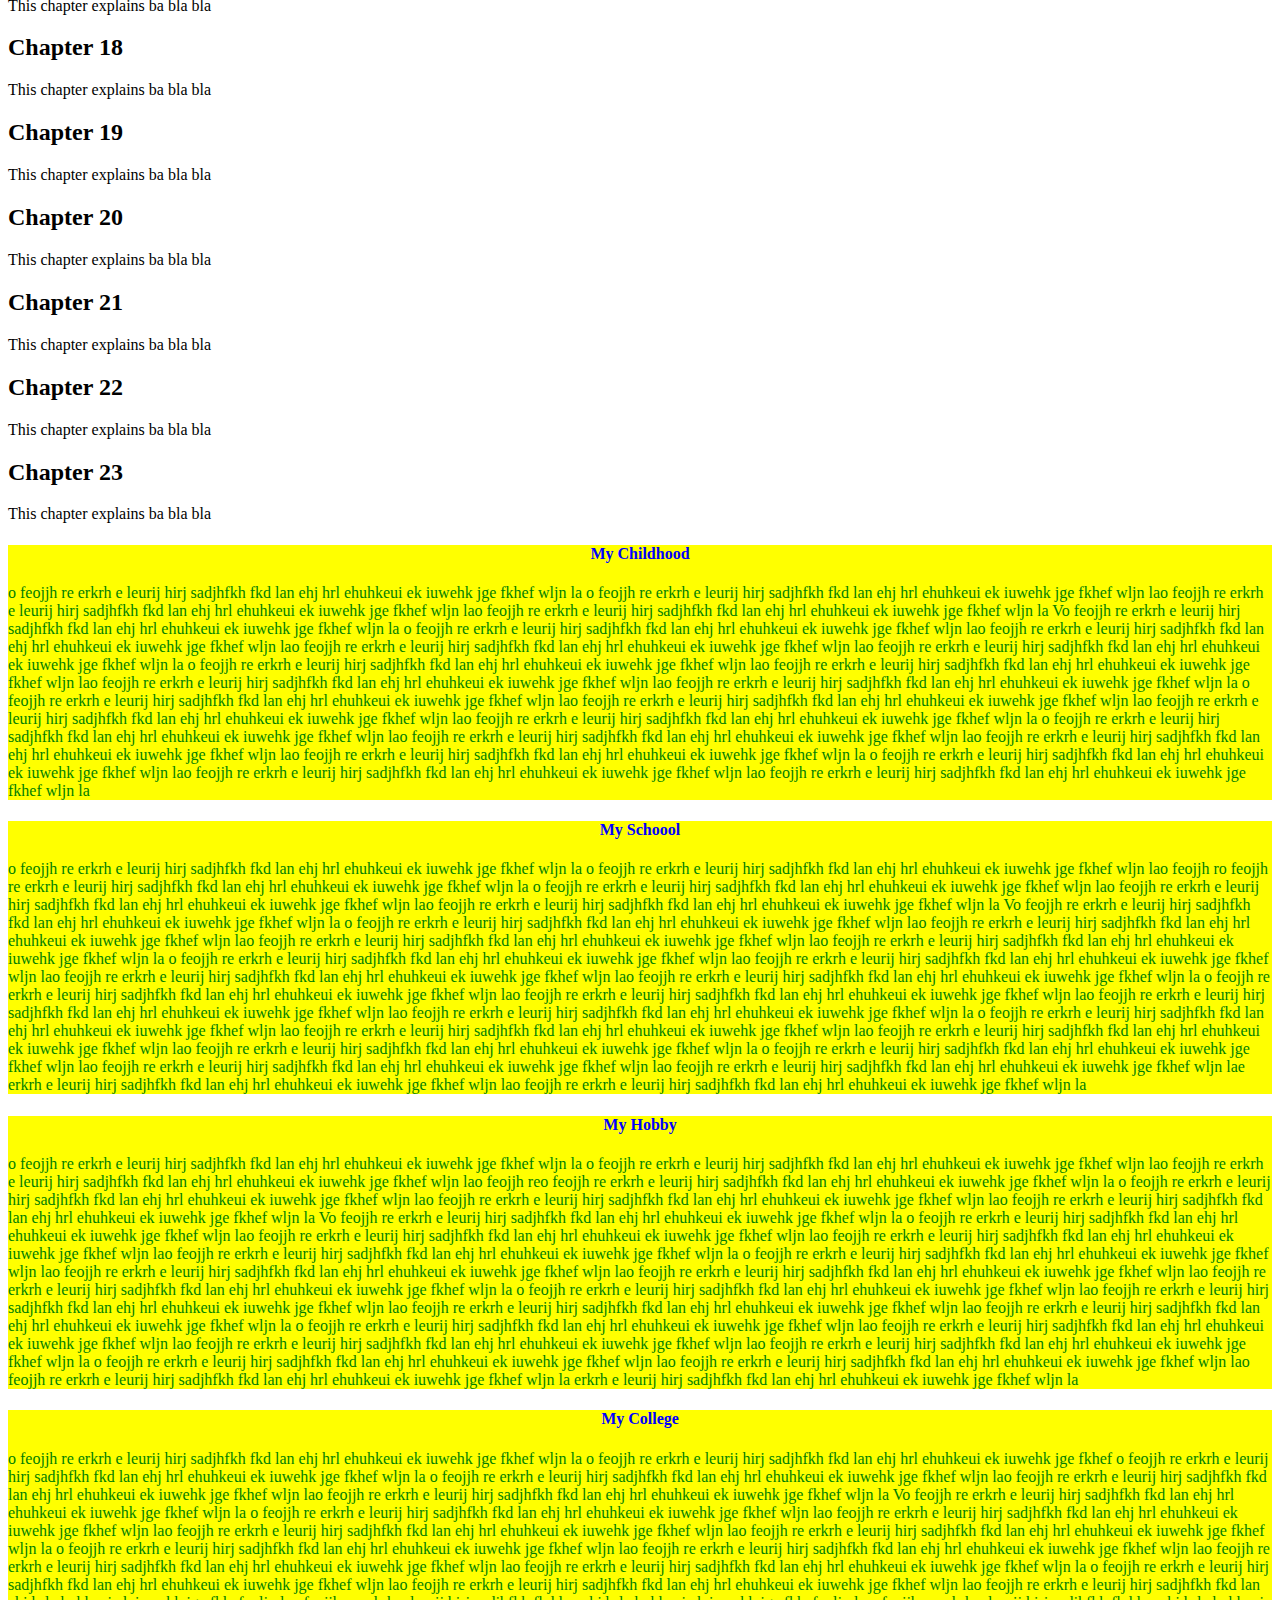
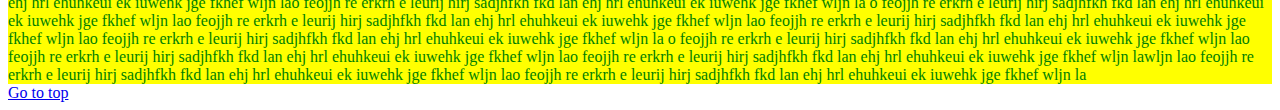
<file: My first website/hi.html>
<!DOCTYdivE html>
<html>
<head>
<title>Main divage</title>
<style type="text/css">
h3 {
     color: white;
	 font-family: arial;
	 background-color: blue;
	 text-align: center;
	 border-color: red;
     border-width: 10px;
}
h4 {
     color: blue;
     text-align: center;
	 font-weight: italic bold;
	 border-color: black dashed solid 3px;
}

div {
     color: green;
	 background-color: yellow;
	
} 

span { font-weight: bold;
}
 
</style>
</head>
<body>
<h3><a name="top">Welcome Everyone</a></h3>
<p> MY name is Ashik E Elahi. I am a student of class 11.
I read in <span> Shah Mokhdum College, Rajshahi.</span></p>

<a href="#childhood"> My Childhood</a><br>
<a href ="#school"> My School</a><br>
<a href ="#hobby"> My Hobby</a><br>
<a href ="#college">My College</a>
<a href="#C4">Jump to Chapter 4</a><br>
<a href="#C10">Jump to Chapter 10</a>
<h2>Chapter 1</h2>
<p>This chapter explains ba bla bla</p>

<h2>Chapter 2</h2>
<p>This chapter explains ba bla bla</p>

<h2>Chapter 3</h2>
<p>This chapter explains ba bla bla</p>

<h2><a name="C4">Chapter 4</a></h2>
<p>This chapter explains ba bla bla</p>

<h2>Chapter 5</h2>
<p>This chapter explains ba bla bla</p>

<h2>Chapter 6</h2>
<p>This chapter explains ba bla bla</p>

<h2>Chapter 7</h2>
<p>This chapter explains ba bla bla</p>

<h2>Chapter 8</h2>
<p>This chapter explains ba bla bla</p>

<h2>Chapter 9</h2>
<p>This chapter explains ba bla bla</p>

<h2 name="C10">Chapter 10</h2>
<p>This chapter explains ba bla bla</p>

<h2>Chapter 11</h2>
<p>This chapter explains ba bla bla</p>

<h2>Chapter 12</h2>
<p>This chapter explains ba bla bla</p>

<h2>Chapter 13</h2>
<p>This chapter explains ba bla bla</p>

<h2>Chapter 14</h2>
<p>This chapter explains ba bla bla</p>

<h2>Chapter 15</h2>
<p>This chapter explains ba bla bla</p>

<h2>Chapter 16</h2>
<p>This chapter explains ba bla bla</p>

<h2>Chapter 17</h2>
<p>This chapter explains ba bla bla</p>

<h2>Chapter 18</h2>
<p>This chapter explains ba bla bla</p>

<h2>Chapter 19</h2>
<p>This chapter explains ba bla bla</p>

<h2>Chapter 20</h2>
<p>This chapter explains ba bla bla</p>

<h2>Chapter 21</h2>
<p>This chapter explains ba bla bla</p>

<h2>Chapter 22</h2>
<p>This chapter explains ba bla bla</p>

<h2>Chapter 23</h2>
<p>This chapter explains ba bla bla</p>

<div> <h4> <a name="chidhood"> My Childhood </a></h4>
o feojjh re erkrh e leurij hirj sadjhfkh fkd lan ehj
hrl ehuhkeui ek iuwehk jge fkhef wljn la
o feojjh re erkrh e leurij hirj sadjhfkh fkd lan ehj
hrl ehuhkeui ek iuwehk jge fkhef wljn lao feojjh re erkrh e leurij hirj sadjhfkh fkd lan ehj
hrl ehuhkeui ek iuwehk jge fkhef wljn lao feojjh re erkrh e leurij hirj sadjhfkh fkd lan ehj
hrl ehuhkeui ek iuwehk jge fkhef wljn la
Vo feojjh re erkrh e leurij hirj sadjhfkh fkd lan ehj
hrl ehuhkeui ek iuwehk jge fkhef wljn la
o feojjh re erkrh e leurij hirj sadjhfkh fkd lan ehj
hrl ehuhkeui ek iuwehk jge fkhef wljn lao feojjh re erkrh e leurij hirj sadjhfkh fkd lan ehj
hrl ehuhkeui ek iuwehk jge fkhef wljn lao feojjh re erkrh e leurij hirj sadjhfkh fkd lan ehj
hrl ehuhkeui ek iuwehk jge fkhef wljn lao feojjh re erkrh e leurij hirj sadjhfkh fkd lan ehj
hrl ehuhkeui ek iuwehk jge fkhef wljn la
o feojjh re erkrh e leurij hirj sadjhfkh fkd lan ehj
hrl ehuhkeui ek iuwehk jge fkhef wljn lao feojjh re erkrh e leurij hirj sadjhfkh fkd lan ehj
hrl ehuhkeui ek iuwehk jge fkhef wljn lao feojjh re erkrh e leurij hirj sadjhfkh fkd lan ehj
hrl ehuhkeui ek iuwehk jge fkhef wljn lao feojjh re erkrh e leurij hirj sadjhfkh fkd lan ehj
hrl ehuhkeui ek iuwehk jge fkhef wljn la
o feojjh re erkrh e leurij hirj sadjhfkh fkd lan ehj
hrl ehuhkeui ek iuwehk jge fkhef wljn lao feojjh re erkrh e leurij hirj sadjhfkh fkd lan ehj
hrl ehuhkeui ek iuwehk jge fkhef wljn lao feojjh re erkrh e leurij hirj sadjhfkh fkd lan ehj
hrl ehuhkeui ek iuwehk jge fkhef wljn lao feojjh re erkrh e leurij hirj sadjhfkh fkd lan ehj
hrl ehuhkeui ek iuwehk jge fkhef wljn la
o feojjh re erkrh e leurij hirj sadjhfkh fkd lan ehj
hrl ehuhkeui ek iuwehk jge fkhef wljn lao feojjh re erkrh e leurij hirj sadjhfkh fkd lan ehj
hrl ehuhkeui ek iuwehk jge fkhef wljn lao feojjh re erkrh e leurij hirj sadjhfkh fkd lan ehj
hrl ehuhkeui ek iuwehk jge fkhef wljn lao feojjh re erkrh e leurij hirj sadjhfkh fkd lan ehj
hrl ehuhkeui ek iuwehk jge fkhef wljn la
o feojjh re erkrh e leurij hirj sadjhfkh fkd lan ehj
hrl ehuhkeui ek iuwehk jge fkhef wljn lao feojjh re erkrh e leurij hirj sadjhfkh fkd lan ehj
hrl ehuhkeui ek iuwehk jge fkhef wljn lao feojjh re erkrh e leurij hirj sadjhfkh fkd lan ehj
hrl ehuhkeui ek iuwehk jge fkhef wljn la
  </div>
  
  
  
  
  
  
<div> <h4><a name="school"> My Schoool</a> </h4>
o feojjh re erkrh e leurij hirj sadjhfkh fkd lan ehj
hrl ehuhkeui ek iuwehk jge fkhef wljn la
o feojjh re erkrh e leurij hirj sadjhfkh fkd lan ehj
hrl ehuhkeui ek iuwehk jge fkhef wljn lao feojjh ro feojjh re erkrh e leurij hirj sadjhfkh fkd lan ehj
hrl ehuhkeui ek iuwehk jge fkhef wljn la
o feojjh re erkrh e leurij hirj sadjhfkh fkd lan ehj
hrl ehuhkeui ek iuwehk jge fkhef wljn lao feojjh re erkrh e leurij hirj sadjhfkh fkd lan ehj
hrl ehuhkeui ek iuwehk jge fkhef wljn lao feojjh re erkrh e leurij hirj sadjhfkh fkd lan ehj
hrl ehuhkeui ek iuwehk jge fkhef wljn la
Vo feojjh re erkrh e leurij hirj sadjhfkh fkd lan ehj
hrl ehuhkeui ek iuwehk jge fkhef wljn la
o feojjh re erkrh e leurij hirj sadjhfkh fkd lan ehj
hrl ehuhkeui ek iuwehk jge fkhef wljn lao feojjh re erkrh e leurij hirj sadjhfkh fkd lan ehj
hrl ehuhkeui ek iuwehk jge fkhef wljn lao feojjh re erkrh e leurij hirj sadjhfkh fkd lan ehj
hrl ehuhkeui ek iuwehk jge fkhef wljn lao feojjh re erkrh e leurij hirj sadjhfkh fkd lan ehj
hrl ehuhkeui ek iuwehk jge fkhef wljn la
o feojjh re erkrh e leurij hirj sadjhfkh fkd lan ehj
hrl ehuhkeui ek iuwehk jge fkhef wljn lao feojjh re erkrh e leurij hirj sadjhfkh fkd lan ehj
hrl ehuhkeui ek iuwehk jge fkhef wljn lao feojjh re erkrh e leurij hirj sadjhfkh fkd lan ehj
hrl ehuhkeui ek iuwehk jge fkhef wljn lao feojjh re erkrh e leurij hirj sadjhfkh fkd lan ehj
hrl ehuhkeui ek iuwehk jge fkhef wljn la
o feojjh re erkrh e leurij hirj sadjhfkh fkd lan ehj
hrl ehuhkeui ek iuwehk jge fkhef wljn lao feojjh re erkrh e leurij hirj sadjhfkh fkd lan ehj
hrl ehuhkeui ek iuwehk jge fkhef wljn lao feojjh re erkrh e leurij hirj sadjhfkh fkd lan ehj
hrl ehuhkeui ek iuwehk jge fkhef wljn lao feojjh re erkrh e leurij hirj sadjhfkh fkd lan ehj
hrl ehuhkeui ek iuwehk jge fkhef wljn la
o feojjh re erkrh e leurij hirj sadjhfkh fkd lan ehj
hrl ehuhkeui ek iuwehk jge fkhef wljn lao feojjh re erkrh e leurij hirj sadjhfkh fkd lan ehj
hrl ehuhkeui ek iuwehk jge fkhef wljn lao feojjh re erkrh e leurij hirj sadjhfkh fkd lan ehj
hrl ehuhkeui ek iuwehk jge fkhef wljn lao feojjh re erkrh e leurij hirj sadjhfkh fkd lan ehj
hrl ehuhkeui ek iuwehk jge fkhef wljn la
o feojjh re erkrh e leurij hirj sadjhfkh fkd lan ehj
hrl ehuhkeui ek iuwehk jge fkhef wljn lao feojjh re erkrh e leurij hirj sadjhfkh fkd lan ehj
hrl ehuhkeui ek iuwehk jge fkhef wljn lao feojjh re erkrh e leurij hirj sadjhfkh fkd lan ehj
hrl ehuhkeui ek iuwehk jge fkhef wljn lae erkrh e leurij hirj sadjhfkh fkd lan ehj
hrl ehuhkeui ek iuwehk jge fkhef wljn lao feojjh re erkrh e leurij hirj sadjhfkh fkd lan ehj
hrl ehuhkeui ek iuwehk jge fkhef wljn la
  </div>
  
  
  
  
  
  
  
  
  
  
  <div> <h4> <a name="hobby">My Hobby</a></h4>
o feojjh re erkrh e leurij hirj sadjhfkh fkd lan ehj
hrl ehuhkeui ek iuwehk jge fkhef wljn la
o feojjh re erkrh e leurij hirj sadjhfkh fkd lan ehj
hrl ehuhkeui ek iuwehk jge fkhef wljn lao feojjh re erkrh e leurij hirj sadjhfkh fkd lan ehj
hrl ehuhkeui ek iuwehk jge fkhef wljn lao feojjh reo feojjh re erkrh e leurij hirj sadjhfkh fkd lan ehj
hrl ehuhkeui ek iuwehk jge fkhef wljn la
o feojjh re erkrh e leurij hirj sadjhfkh fkd lan ehj
hrl ehuhkeui ek iuwehk jge fkhef wljn lao feojjh re erkrh e leurij hirj sadjhfkh fkd lan ehj
hrl ehuhkeui ek iuwehk jge fkhef wljn lao feojjh re erkrh e leurij hirj sadjhfkh fkd lan ehj
hrl ehuhkeui ek iuwehk jge fkhef wljn la
Vo feojjh re erkrh e leurij hirj sadjhfkh fkd lan ehj
hrl ehuhkeui ek iuwehk jge fkhef wljn la
o feojjh re erkrh e leurij hirj sadjhfkh fkd lan ehj
hrl ehuhkeui ek iuwehk jge fkhef wljn lao feojjh re erkrh e leurij hirj sadjhfkh fkd lan ehj
hrl ehuhkeui ek iuwehk jge fkhef wljn lao feojjh re erkrh e leurij hirj sadjhfkh fkd lan ehj
hrl ehuhkeui ek iuwehk jge fkhef wljn lao feojjh re erkrh e leurij hirj sadjhfkh fkd lan ehj
hrl ehuhkeui ek iuwehk jge fkhef wljn la
o feojjh re erkrh e leurij hirj sadjhfkh fkd lan ehj
hrl ehuhkeui ek iuwehk jge fkhef wljn lao feojjh re erkrh e leurij hirj sadjhfkh fkd lan ehj
hrl ehuhkeui ek iuwehk jge fkhef wljn lao feojjh re erkrh e leurij hirj sadjhfkh fkd lan ehj
hrl ehuhkeui ek iuwehk jge fkhef wljn lao feojjh re erkrh e leurij hirj sadjhfkh fkd lan ehj
hrl ehuhkeui ek iuwehk jge fkhef wljn la
o feojjh re erkrh e leurij hirj sadjhfkh fkd lan ehj
hrl ehuhkeui ek iuwehk jge fkhef wljn lao feojjh re erkrh e leurij hirj sadjhfkh fkd lan ehj
hrl ehuhkeui ek iuwehk jge fkhef wljn lao feojjh re erkrh e leurij hirj sadjhfkh fkd lan ehj
hrl ehuhkeui ek iuwehk jge fkhef wljn lao feojjh re erkrh e leurij hirj sadjhfkh fkd lan ehj
hrl ehuhkeui ek iuwehk jge fkhef wljn la
o feojjh re erkrh e leurij hirj sadjhfkh fkd lan ehj
hrl ehuhkeui ek iuwehk jge fkhef wljn lao feojjh re erkrh e leurij hirj sadjhfkh fkd lan ehj
hrl ehuhkeui ek iuwehk jge fkhef wljn lao feojjh re erkrh e leurij hirj sadjhfkh fkd lan ehj
hrl ehuhkeui ek iuwehk jge fkhef wljn lao feojjh re erkrh e leurij hirj sadjhfkh fkd lan ehj
hrl ehuhkeui ek iuwehk jge fkhef wljn la
o feojjh re erkrh e leurij hirj sadjhfkh fkd lan ehj
hrl ehuhkeui ek iuwehk jge fkhef wljn lao feojjh re erkrh e leurij hirj sadjhfkh fkd lan ehj
hrl ehuhkeui ek iuwehk jge fkhef wljn lao feojjh re erkrh e leurij hirj sadjhfkh fkd lan ehj
hrl ehuhkeui ek iuwehk jge fkhef wljn la erkrh e leurij hirj sadjhfkh fkd lan ehj
hrl ehuhkeui ek iuwehk jge fkhef wljn la
  </div>
  
  
  
  
  
  
  
  
  <div> <h4> <a name="college"> My College </a></h4>
o feojjh re erkrh e leurij hirj sadjhfkh fkd lan ehj
hrl ehuhkeui ek iuwehk jge fkhef wljn la
o feojjh re erkrh e leurij hirj sadjhfkh fkd lan ehj
hrl ehuhkeui ek iuwehk jge fkhef o feojjh re erkrh e leurij hirj sadjhfkh fkd lan ehj
hrl ehuhkeui ek iuwehk jge fkhef wljn la
o feojjh re erkrh e leurij hirj sadjhfkh fkd lan ehj
hrl ehuhkeui ek iuwehk jge fkhef wljn lao feojjh re erkrh e leurij hirj sadjhfkh fkd lan ehj
hrl ehuhkeui ek iuwehk jge fkhef wljn lao feojjh re erkrh e leurij hirj sadjhfkh fkd lan ehj
hrl ehuhkeui ek iuwehk jge fkhef wljn la
Vo feojjh re erkrh e leurij hirj sadjhfkh fkd lan ehj
hrl ehuhkeui ek iuwehk jge fkhef wljn la
o feojjh re erkrh e leurij hirj sadjhfkh fkd lan ehj
hrl ehuhkeui ek iuwehk jge fkhef wljn lao feojjh re erkrh e leurij hirj sadjhfkh fkd lan ehj
hrl ehuhkeui ek iuwehk jge fkhef wljn lao feojjh re erkrh e leurij hirj sadjhfkh fkd lan ehj
hrl ehuhkeui ek iuwehk jge fkhef wljn lao feojjh re erkrh e leurij hirj sadjhfkh fkd lan ehj
hrl ehuhkeui ek iuwehk jge fkhef wljn la
o feojjh re erkrh e leurij hirj sadjhfkh fkd lan ehj
hrl ehuhkeui ek iuwehk jge fkhef wljn lao feojjh re erkrh e leurij hirj sadjhfkh fkd lan ehj
hrl ehuhkeui ek iuwehk jge fkhef wljn lao feojjh re erkrh e leurij hirj sadjhfkh fkd lan ehj
hrl ehuhkeui ek iuwehk jge fkhef wljn lao feojjh re erkrh e leurij hirj sadjhfkh fkd lan ehj
hrl ehuhkeui ek iuwehk jge fkhef wljn la
o feojjh re erkrh e leurij hirj sadjhfkh fkd lan ehj
hrl ehuhkeui ek iuwehk jge fkhef wljn lao feojjh re erkrh e leurij hirj sadjhfkh fkd lan ehj
hrl ehuhkeui ek iuwehk jge fkhef wljn lao feojjh re erkrh e leurij hirj sadjhfkh fkd lan ehj
hrl ehuhkeui ek iuwehk jge fkhef wljn lao feojjh re erkrh e leurij hirj sadjhfkh fkd lan ehj
hrl ehuhkeui ek iuwehk jge fkhef wljn la
o feojjh re erkrh e leurij hirj sadjhfkh fkd lan ehj
hrl ehuhkeui ek iuwehk jge fkhef wljn lao feojjh re erkrh e leurij hirj sadjhfkh fkd lan ehj
hrl ehuhkeui ek iuwehk jge fkhef wljn lao feojjh re erkrh e leurij hirj sadjhfkh fkd lan ehj
hrl ehuhkeui ek iuwehk jge fkhef wljn lao feojjh re erkrh e leurij hirj sadjhfkh fkd lan ehj
hrl ehuhkeui ek iuwehk jge fkhef wljn la
o feojjh re erkrh e leurij hirj sadjhfkh fkd lan ehj
hrl ehuhkeui ek iuwehk jge fkhef wljn lao feojjh re erkrh e leurij hirj sadjhfkh fkd lan ehj
hrl ehuhkeui ek iuwehk jge fkhef wljn lao feojjh re erkrh e leurij hirj sadjhfkh fkd lan ehj
hrl ehuhkeui ek iuwehk jge fkhef wljn lawljn lao feojjh re erkrh e leurij hirj sadjhfkh fkd lan ehj
hrl ehuhkeui ek iuwehk jge fkhef wljn lao feojjh re erkrh e leurij hirj sadjhfkh fkd lan ehj
hrl ehuhkeui ek iuwehk jge fkhef wljn la
  </div>
<a href="#top">Go to top</a>

</body>
</html>
</file>
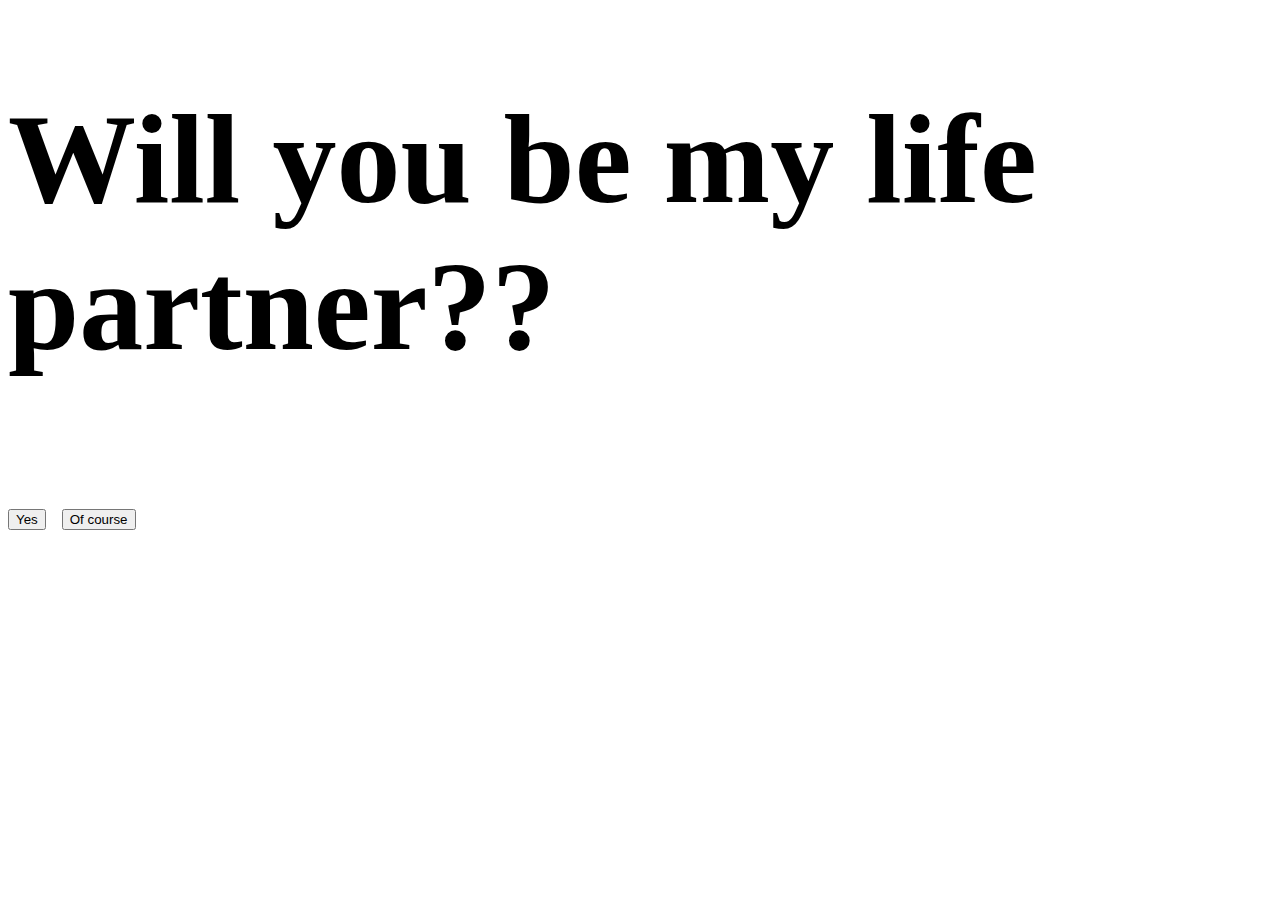
<file: Projects/salary-app-master/propose.html>
<!DOCTYPE html>
<html lang="en">
<head>
    <meta charset="UTF-8">
    <meta name="viewport" content="width=device-width, initial-scale=1.0">
    <meta http-equiv="X-UA-Compatible" content="ie=edge">
    <title>Document</title>

</head>
<body>
    <div style="font-size: 4em;">
        <h1>Will you be my life partner??</h1>
        <button>Yes</button>
        <button>Of course</button>
    </div>
</body>
</html>
</file>
<file: Projects/salary-app-master/styles/nv.d3.css>
/* nvd3 version 1.8.1-dev (https://github.com/novus/nvd3) 2015-07-14 */
.nvd3 .nv-axis {
    pointer-events:none;
    opacity: 1;
}

.nvd3 .nv-axis path {
    fill: none;
    stroke: #000;
    stroke-opacity: .75;
    shape-rendering: crispEdges;
}

.nvd3 .nv-axis path.domain {
    stroke-opacity: .75;
}

.nvd3 .nv-axis.nv-x path.domain {
    stroke-opacity: 0;
}

.nvd3 .nv-axis line {
    fill: none;
    stroke: #e5e5e5;
    shape-rendering: crispEdges;
}

.nvd3 .nv-axis .zero line,
    /*this selector may not be necessary*/ .nvd3 .nv-axis line.zero {
    stroke-opacity: .75;
}

.nvd3 .nv-axis .nv-axisMaxMin text {
    font-weight: bold;
}

.nvd3 .x  .nv-axis .nv-axisMaxMin text,
.nvd3 .x2 .nv-axis .nv-axisMaxMin text,
.nvd3 .x3 .nv-axis .nv-axisMaxMin text {
    text-anchor: middle
}

.nvd3 .nv-axis.nv-disabled {
    opacity: 0;
}

.nvd3 .nv-bars rect {
    fill-opacity: .75;

    transition: fill-opacity 250ms linear;
    -moz-transition: fill-opacity 250ms linear;
    -webkit-transition: fill-opacity 250ms linear;
}

.nvd3 .nv-bars rect.hover {
    fill-opacity: 1;
}

.nvd3 .nv-bars .hover rect {
    fill: lightblue;
}

.nvd3 .nv-bars text {
    fill: rgba(0,0,0,0);
}

.nvd3 .nv-bars .hover text {
    fill: rgba(0,0,0,1);
}

.nvd3 .nv-multibar .nv-groups rect,
.nvd3 .nv-multibarHorizontal .nv-groups rect,
.nvd3 .nv-discretebar .nv-groups rect {
    stroke-opacity: 0;

    transition: fill-opacity 250ms linear;
    -moz-transition: fill-opacity 250ms linear;
    -webkit-transition: fill-opacity 250ms linear;
}

.nvd3 .nv-multibar .nv-groups rect:hover,
.nvd3 .nv-multibarHorizontal .nv-groups rect:hover,
.nvd3 .nv-candlestickBar .nv-ticks rect:hover,
.nvd3 .nv-discretebar .nv-groups rect:hover {
    fill-opacity: 1;
}

.nvd3 .nv-discretebar .nv-groups text,
.nvd3 .nv-multibarHorizontal .nv-groups text {
    font-weight: bold;
    fill: rgba(0,0,0,1);
    stroke: rgba(0,0,0,0);
}

/* boxplot CSS */
.nvd3 .nv-boxplot circle {
  fill-opacity: 0.5;
}

.nvd3 .nv-boxplot circle:hover {
  fill-opacity: 1;
}

.nvd3 .nv-boxplot rect:hover {
  fill-opacity: 1;
}

.nvd3 line.nv-boxplot-median {
  stroke: black;
}

.nv-boxplot-tick:hover {
  stroke-width: 2.5px;
}
/* bullet */
.nvd3.nv-bullet { font: 10px sans-serif; }
.nvd3.nv-bullet .nv-measure { fill-opacity: .8; }
.nvd3.nv-bullet .nv-measure:hover { fill-opacity: 1; }
.nvd3.nv-bullet .nv-marker { stroke: #000; stroke-width: 2px; }
.nvd3.nv-bullet .nv-markerTriangle { stroke: #000; fill: #fff; stroke-width: 1.5px; }
.nvd3.nv-bullet .nv-tick line { stroke: #666; stroke-width: .5px; }
.nvd3.nv-bullet .nv-range.nv-s0 { fill: #eee; }
.nvd3.nv-bullet .nv-range.nv-s1 { fill: #ddd; }
.nvd3.nv-bullet .nv-range.nv-s2 { fill: #ccc; }
.nvd3.nv-bullet .nv-title { font-size: 14px; font-weight: bold; }
.nvd3.nv-bullet .nv-subtitle { fill: #999; }


.nvd3.nv-bullet .nv-range {
    fill: #bababa;
    fill-opacity: .4;
}
.nvd3.nv-bullet .nv-range:hover {
    fill-opacity: .7;
}

.nvd3.nv-candlestickBar .nv-ticks .nv-tick {
    stroke-width: 1px;
}

.nvd3.nv-candlestickBar .nv-ticks .nv-tick.hover {
    stroke-width: 2px;
}

.nvd3.nv-candlestickBar .nv-ticks .nv-tick.positive rect {
    stroke: #2ca02c;
    fill: #2ca02c;
}

.nvd3.nv-candlestickBar .nv-ticks .nv-tick.negative rect {
    stroke: #d62728;
    fill: #d62728;
}

.with-transitions .nv-candlestickBar .nv-ticks .nv-tick {
    transition: stroke-width 250ms linear, stroke-opacity 250ms linear;
    -moz-transition: stroke-width 250ms linear, stroke-opacity 250ms linear;
    -webkit-transition: stroke-width 250ms linear, stroke-opacity 250ms linear;

}

.nvd3.nv-candlestickBar .nv-ticks line {
    stroke: #333;
}


.nvd3 .nv-legend .nv-disabled rect {
    /*fill-opacity: 0;*/
}

.nvd3 .nv-check-box .nv-box {
    fill-opacity:0;
    stroke-width:2;
}

.nvd3 .nv-check-box .nv-check {
    fill-opacity:0;
    stroke-width:4;
}

.nvd3 .nv-series.nv-disabled .nv-check-box .nv-check {
    fill-opacity:0;
    stroke-opacity:0;
}

.nvd3 .nv-controlsWrap .nv-legend .nv-check-box .nv-check {
    opacity: 0;
}

/* line plus bar */
.nvd3.nv-linePlusBar .nv-bar rect {
    fill-opacity: .75;
}

.nvd3.nv-linePlusBar .nv-bar rect:hover {
    fill-opacity: 1;
}
.nvd3 .nv-groups path.nv-line {
    fill: none;
}

.nvd3 .nv-groups path.nv-area {
    stroke: none;
}

.nvd3.nv-line .nvd3.nv-scatter .nv-groups .nv-point {
    fill-opacity: 0;
    stroke-opacity: 0;
}

.nvd3.nv-scatter.nv-single-point .nv-groups .nv-point {
    fill-opacity: .5 !important;
    stroke-opacity: .5 !important;
}


.with-transitions .nvd3 .nv-groups .nv-point {
    transition: stroke-width 250ms linear, stroke-opacity 250ms linear;
    -moz-transition: stroke-width 250ms linear, stroke-opacity 250ms linear;
    -webkit-transition: stroke-width 250ms linear, stroke-opacity 250ms linear;

}

.nvd3.nv-scatter .nv-groups .nv-point.hover,
.nvd3 .nv-groups .nv-point.hover {
    stroke-width: 7px;
    fill-opacity: .95 !important;
    stroke-opacity: .95 !important;
}


.nvd3 .nv-point-paths path {
    stroke: #aaa;
    stroke-opacity: 0;
    fill: #eee;
    fill-opacity: 0;
}



.nvd3 .nv-indexLine {
    cursor: ew-resize;
}

/********************
 * SVG CSS
 */

/********************
  Default CSS for an svg element nvd3 used
*/
svg.nvd3-svg {
    -webkit-touch-callout: none;
    -webkit-user-select: none;
    -khtml-user-select: none;
    -ms-user-select: none;
    -moz-user-select: none;
    user-select: none;
    display: block;
    width:100%;
    height:100%;
}

/********************
  Box shadow and border radius styling
*/
.nvtooltip.with-3d-shadow, .with-3d-shadow .nvtooltip {
    -moz-box-shadow: 0 5px 10px rgba(0,0,0,.2);
    -webkit-box-shadow: 0 5px 10px rgba(0,0,0,.2);
    box-shadow: 0 5px 10px rgba(0,0,0,.2);

    -webkit-border-radius: 5px;
    -moz-border-radius: 5px;
    border-radius: 5px;
}


.nvd3 text {
    font: normal 12px Arial;
}

.nvd3 .title {
    font: bold 14px Arial;
}

.nvd3 .nv-background {
    fill: white;
    fill-opacity: 0;
}

.nvd3.nv-noData {
    font-size: 18px;
    font-weight: bold;
}


/**********
*  Brush
*/

.nv-brush .extent {
    fill-opacity: .125;
    shape-rendering: crispEdges;
}

.nv-brush .resize path {
    fill: #eee;
    stroke: #666;
}


/**********
*  Legend
*/

.nvd3 .nv-legend .nv-series {
    cursor: pointer;
}

.nvd3 .nv-legend .nv-disabled circle {
    fill-opacity: 0;
}

/* focus */
.nvd3 .nv-brush .extent {
    fill-opacity: 0 !important;
}

.nvd3 .nv-brushBackground rect {
    stroke: #000;
    stroke-width: .4;
    fill: #fff;
    fill-opacity: .7;
}


.nvd3.nv-ohlcBar .nv-ticks .nv-tick {
    stroke-width: 1px;
}

.nvd3.nv-ohlcBar .nv-ticks .nv-tick.hover {
    stroke-width: 2px;
}

.nvd3.nv-ohlcBar .nv-ticks .nv-tick.positive {
    stroke: #2ca02c;
}

.nvd3.nv-ohlcBar .nv-ticks .nv-tick.negative {
    stroke: #d62728;
}


.nvd3 .background path {
    fill: none;
    stroke: #EEE;
    stroke-opacity: .4;
    shape-rendering: crispEdges;
}

.nvd3 .foreground path {
    fill: none;
    stroke-opacity: .7;
}

.nvd3 .nv-parallelCoordinates-brush .extent 
{
    fill: #fff;
    fill-opacity: .6;
    stroke: gray;
    shape-rendering: crispEdges;
}

.nvd3 .nv-parallelCoordinates .hover  {
    fill-opacity: 1;
	stroke-width: 3px;
}


.nvd3 .missingValuesline line {
  fill: none;
  stroke: black;
  stroke-width: 1;
  stroke-opacity: 1;
  stroke-dasharray: 5, 5; 
}
.nvd3.nv-pie path {
    stroke-opacity: 0;
    transition: fill-opacity 250ms linear, stroke-width 250ms linear, stroke-opacity 250ms linear;
    -moz-transition: fill-opacity 250ms linear, stroke-width 250ms linear, stroke-opacity 250ms linear;
    -webkit-transition: fill-opacity 250ms linear, stroke-width 250ms linear, stroke-opacity 250ms linear;

}

.nvd3.nv-pie .nv-pie-title {
    font-size: 24px;
    fill: rgba(19, 196, 249, 0.59);
}

.nvd3.nv-pie .nv-slice text {
    stroke: #000;
    stroke-width: 0;
}

.nvd3.nv-pie path {
    stroke: #fff;
    stroke-width: 1px;
    stroke-opacity: 1;
}

.nvd3.nv-pie .hover path {
    fill-opacity: .7;
}
.nvd3.nv-pie .nv-label {
    pointer-events: none;
}
.nvd3.nv-pie .nv-label rect {
    fill-opacity: 0;
    stroke-opacity: 0;
}

/* scatter */
.nvd3 .nv-groups .nv-point.hover {
    stroke-width: 20px;
    stroke-opacity: .5;
}

.nvd3 .nv-scatter .nv-point.hover {
    fill-opacity: 1;
}
.nv-noninteractive {
    pointer-events: none;
}

.nv-distx, .nv-disty {
    pointer-events: none;
}

/* sparkline */
.nvd3.nv-sparkline path {
    fill: none;
}

.nvd3.nv-sparklineplus g.nv-hoverValue {
    pointer-events: none;
}

.nvd3.nv-sparklineplus .nv-hoverValue line {
    stroke: #333;
    stroke-width: 1.5px;
}

.nvd3.nv-sparklineplus,
.nvd3.nv-sparklineplus g {
    pointer-events: all;
}

.nvd3 .nv-hoverArea {
    fill-opacity: 0;
    stroke-opacity: 0;
}

.nvd3.nv-sparklineplus .nv-xValue,
.nvd3.nv-sparklineplus .nv-yValue {
    stroke-width: 0;
    font-size: .9em;
    font-weight: normal;
}

.nvd3.nv-sparklineplus .nv-yValue {
    stroke: #f66;
}

.nvd3.nv-sparklineplus .nv-maxValue {
    stroke: #2ca02c;
    fill: #2ca02c;
}

.nvd3.nv-sparklineplus .nv-minValue {
    stroke: #d62728;
    fill: #d62728;
}

.nvd3.nv-sparklineplus .nv-currentValue {
    font-weight: bold;
    font-size: 1.1em;
}
/* stacked area */
.nvd3.nv-stackedarea path.nv-area {
    fill-opacity: .7;
    stroke-opacity: 0;
    transition: fill-opacity 250ms linear, stroke-opacity 250ms linear;
    -moz-transition: fill-opacity 250ms linear, stroke-opacity 250ms linear;
    -webkit-transition: fill-opacity 250ms linear, stroke-opacity 250ms linear;
}

.nvd3.nv-stackedarea path.nv-area.hover {
    fill-opacity: .9;
}


.nvd3.nv-stackedarea .nv-groups .nv-point {
    stroke-opacity: 0;
    fill-opacity: 0;
}


.nvtooltip {
    position: absolute;
    background-color: rgba(255,255,255,1.0);
    color: rgba(0,0,0,1.0);
    padding: 1px;
    border: 1px solid rgba(0,0,0,.2);
    z-index: 10000;
    display: block;

    font-family: Arial;
    font-size: 13px;
    text-align: left;
    pointer-events: none;

    white-space: nowrap;

    -webkit-touch-callout: none;
    -webkit-user-select: none;
    -khtml-user-select: none;
    -moz-user-select: none;
    -ms-user-select: none;
    user-select: none;
}

.nvtooltip {
    background: rgba(255,255,255, 0.8);
    border: 1px solid rgba(0,0,0,0.5);
    border-radius: 4px;
}

/*Give tooltips that old fade in transition by
    putting a "with-transitions" class on the container div.
*/
.nvtooltip.with-transitions, .with-transitions .nvtooltip {
    transition: opacity 50ms linear;
    -moz-transition: opacity 50ms linear;
    -webkit-transition: opacity 50ms linear;

    transition-delay: 200ms;
    -moz-transition-delay: 200ms;
    -webkit-transition-delay: 200ms;
}

.nvtooltip.x-nvtooltip,
.nvtooltip.y-nvtooltip {
    padding: 8px;
}

.nvtooltip h3 {
    margin: 0;
    padding: 4px 14px;
    line-height: 18px;
    font-weight: normal;
    background-color: rgba(247,247,247,0.75);
    color: rgba(0,0,0,1.0);
    text-align: center;

    border-bottom: 1px solid #ebebeb;

    -webkit-border-radius: 5px 5px 0 0;
    -moz-border-radius: 5px 5px 0 0;
    border-radius: 5px 5px 0 0;
}

.nvtooltip p {
    margin: 0;
    padding: 5px 14px;
    text-align: center;
}

.nvtooltip span {
    display: inline-block;
    margin: 2px 0;
}

.nvtooltip table {
    margin: 6px;
    border-spacing:0;
}


.nvtooltip table td {
    padding: 2px 9px 2px 0;
    vertical-align: middle;
}

.nvtooltip table td.key {
    font-weight: normal;
}
.nvtooltip table td.key.total {
    font-weight: bold;
}
.nvtooltip table td.value {
    text-align: right;
    font-weight: bold;
}

.nvtooltip table tr.highlight td {
    padding: 1px 9px 1px 0;
    border-bottom-style: solid;
    border-bottom-width: 1px;
    border-top-style: solid;
    border-top-width: 1px;
}

.nvtooltip table td.legend-color-guide div {
    width: 8px;
    height: 8px;
    vertical-align: middle;
}

.nvtooltip table td.legend-color-guide div {
    width: 12px;
    height: 12px;
    border: 1px solid #999;
}

.nvtooltip .footer {
    padding: 3px;
    text-align: center;
}

.nvtooltip-pending-removal {
    pointer-events: none;
    display: none;
}


/****
Interactive Layer
*/
.nvd3 .nv-interactiveGuideLine {
    pointer-events:none;
}
.nvd3 line.nv-guideline {
    stroke: #ccc;
}
</file>
